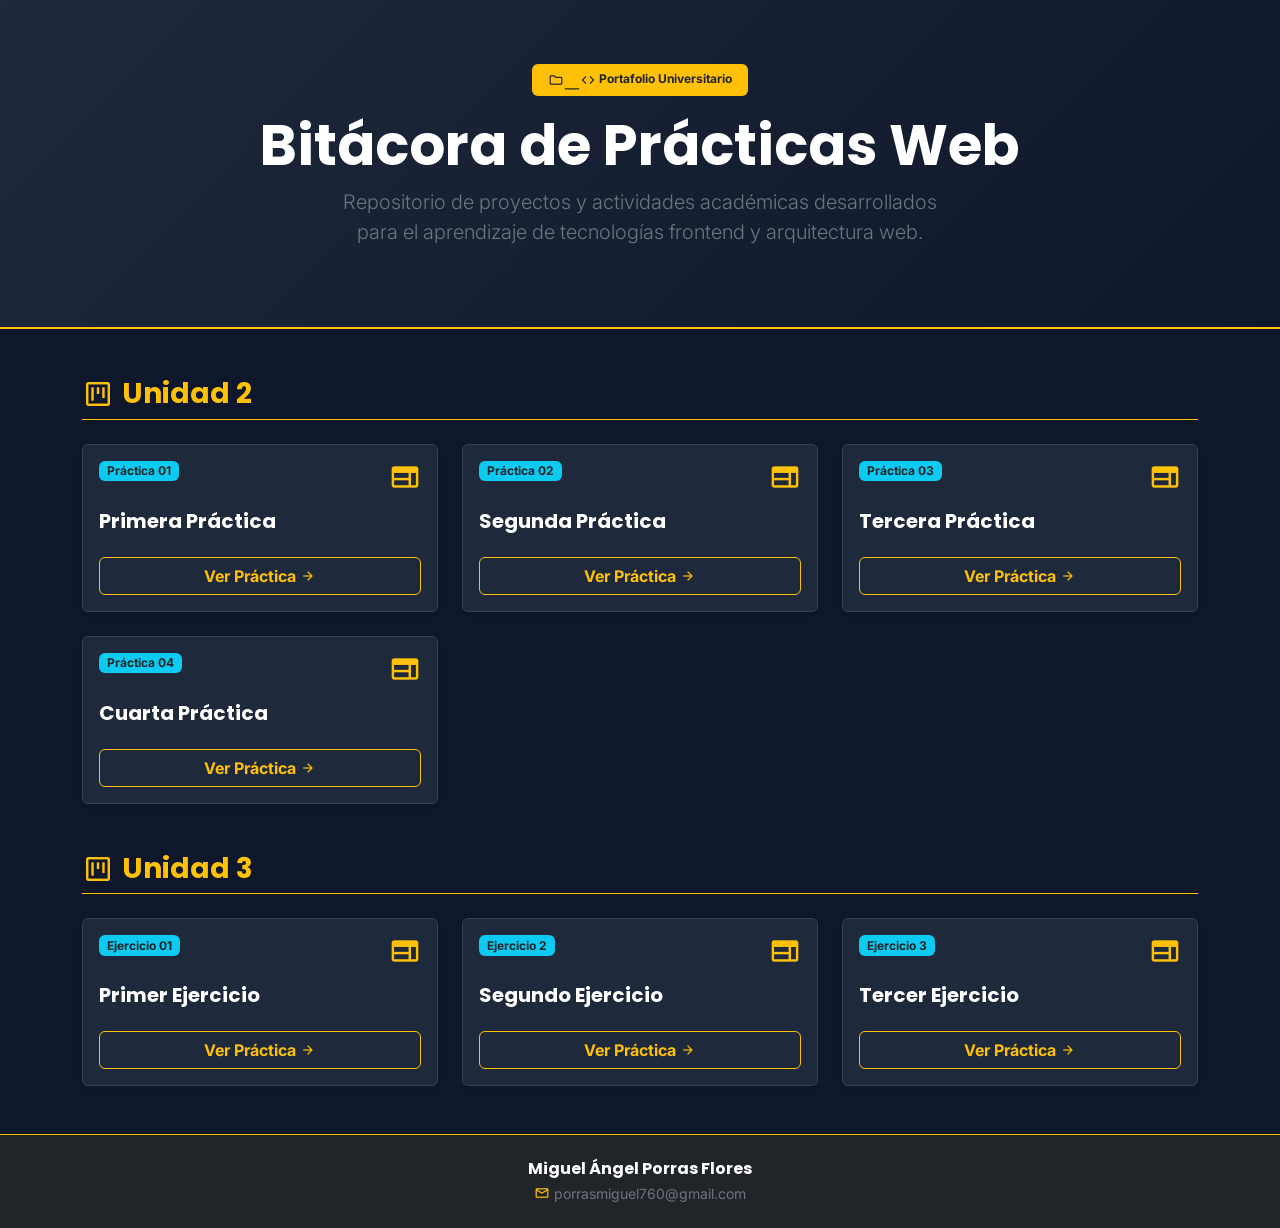
<file: index.html>
<!DOCTYPE html>
<html lang="es" data-bs-theme="dark">
<head>
    <meta charset="UTF-8">
    <meta name="viewport" content="width=device-width, initial-scale=1.0">
    <title>Bitácora de Prácticas Web | Miguel Porras</title>

    <!-- Google Fonts (Poppins & Inter) -->
    <link rel="preconnect" href="https://fonts.googleapis.com">
    <link rel="preconnect" href="https://fonts.gstatic.com" crossorigin>
    <link href="https://fonts.googleapis.com/css2?family=Inter:wght@300;400;600&family=Poppins:wght@500;700&display=swap" rel="stylesheet">

    <!-- Google Material Symbols -->
    <link rel="stylesheet" href="https://fonts.googleapis.com/css2?family=Material+Symbols+Outlined:opsz,wght,FILL,GRAD@24,400,0,0" />

    <!-- Bootstrap 5 CSS CDN -->
    <link href="https://cdn.jsdelivr.net/npm/bootstrap@5.3.3/dist/css/bootstrap.min.css" rel="stylesheet">

    <style>
        body {
            font-family: 'Inter', sans-serif;
            background-color: #0f172a;
            color: #f8f9fa;
        }

        h1, h2, h3, h4, .navbar-brand {
            font-family: 'Poppins', sans-serif;
        }

        .hero-banner {
            background: linear-gradient(135deg, #1e293b 0%, #0f172a 100%);
            border-bottom: 2px solid #ffc107;
        }

        .card-practica {
            background-color: #1e293b;
            border: 1px solid #334155;
            transition: transform 0.2s ease, box-shadow 0.2s ease;
        }

        .card-practica:hover {
            transform: translateY(-4px);
            box-shadow: 0 10px 20px rgba(0, 0, 0, 0.4);
            border-color: #ffc107;
        }

        .material-symbols-outlined {
            vertical-align: middle;
        }
    </style>
</head>
<body>

    <!-- ENCABEZADO Y HERO SECTION -->
    <header class="hero-banner py-5 mb-5 text-center">
        <section class="container py-3">
            <span class="badge bg-warning text-dark px-3 py-2 fw-bold mb-3">
                <span class="material-symbols-outlined fs-6 align-middle">folder_code</span> Portafolio Universitario
            </span>
            <h1 class="display-4 fw-bold text-white mb-2">Bitácora de Prácticas Web</h1>
            <p class="lead text-secondary mx-auto" style="max-width: 600px;">
                Repositorio de proyectos y actividades académicas desarrollados para el aprendizaje de tecnologías frontend y arquitectura web.
            </p>
        </section>
    </header>
    <main class="container mb-5">

        <!-- UNIDAD 2 -->
        <section class="mb-5">
            <header class="d-flex align-items-center gap-2 border-bottom border-warning pb-2 mb-4">
                <span class="material-symbols-outlined text-warning fs-2">view_kanban</span>
                <h2 class="h3 text-warning mb-0 fw-bold">Unidad 2</h2>
            </header>

            <section class="row g-4">
                <!-- Primera Práctica -->
                <article class="col-12 col-md-6 col-lg-4">
                    <section class="card card-practica h-100 p-3 shadow-sm d-flex flex-column">
                        <header class="d-flex justify-content-between align-items-start mb-3">
                            <span class="badge bg-info text-dark">Práctica 01</span>
                            <span class="material-symbols-outlined text-warning fs-2">web</span>
                        </header>
                        <h3 class="h5 text-white fw-bold mb-2">Primera Práctica</h3>
                        <footer class="mt-3">
                            <a href="proyecto/practica.html" class="btn btn-outline-warning w-100 fw-bold d-flex align-items-center justify-content-center gap-1">
                                <span>Ver Práctica</span>
                                <span class="material-symbols-outlined fs-6">arrow_forward</span>
                            </a>
                        </footer>
                    </section>
                </article>

                <!-- Segunda Práctica -->
                <article class="col-12 col-md-6 col-lg-4">
                    <section class="card card-practica h-100 p-3 shadow-sm d-flex flex-column">
                        <header class="d-flex justify-content-between align-items-start mb-3">
                            <span class="badge bg-info text-dark">Práctica 02</span>
                            <span class="material-symbols-outlined text-warning fs-2">web</span>
                        </header>
                        <h3 class="h5 text-white fw-bold mb-2">Segunda Práctica</h3>
                        <footer class="mt-3">
                            <a href="practica_3/home.html" class="btn btn-outline-warning w-100 fw-bold d-flex align-items-center justify-content-center gap-1">
                                <span>Ver Práctica</span>
                                <span class="material-symbols-outlined fs-6">arrow_forward</span>
                            </a>
                        </footer>
                    </section>
                </article>

                <article class="col-12 col-md-6 col-lg-4">
                    <section class="card card-practica h-100 p-3 shadow-sm d-flex flex-column">
                        <header class="d-flex justify-content-between align-items-start mb-3">
                            <span class="badge bg-info text-dark">Práctica 03</span>
                            <span class="material-symbols-outlined text-warning fs-2">web</span>
                        </header>
                        <h3 class="h5 text-white fw-bold mb-2">Tercera Práctica</h3>
                        <footer class="mt-3">
                            <a href="P3/P3/index.html" class="btn btn-outline-warning w-100 fw-bold d-flex align-items-center justify-content-center gap-1">
                                <span>Ver Práctica</span>
                                <span class="material-symbols-outlined fs-6">arrow_forward</span>
                            </a>
                        </footer>
                    </section>
                </article>

                <article class="col-12 col-md-6 col-lg-4">
                    <section class="card card-practica h-100 p-3 shadow-sm d-flex flex-column">
                        <header class="d-flex justify-content-between align-items-start mb-3">
                            <span class="badge bg-info text-dark">Práctica 04</span>
                            <span class="material-symbols-outlined text-warning fs-2">web</span>
                        </header>
                        <h3 class="h5 text-white fw-bold mb-2">Cuarta Práctica</h3>
                        <footer class="mt-3">
                            <a href="curriculum/index.html" class="btn btn-outline-warning w-100 fw-bold d-flex align-items-center justify-content-center gap-1">
                                <span>Ver Práctica</span>
                                <span class="material-symbols-outlined fs-6">arrow_forward</span>
                            </a>
                        </footer>
                    </section>
                </article>
            </section>
        </section>

        <section class="mb-5">
            <header class="d-flex align-items-center gap-2 border-bottom border-warning pb-2 mb-4">
                <span class="material-symbols-outlined text-warning fs-2">view_kanban</span>
                <h2 class="h3 text-warning mb-0 fw-bold">Unidad 3</h2>
            </header>

            <section class="row g-4">
                <!-- Primera Práctica -->
                <article class="col-12 col-md-6 col-lg-4">
                    <section class="card card-practica h-100 p-3 shadow-sm d-flex flex-column">
                        <header class="d-flex justify-content-between align-items-start mb-3">
                            <span class="badge bg-info text-dark">Ejercicio 01</span>
                            <span class="material-symbols-outlined text-warning fs-2">web</span>
                        </header>
                        <h3 class="h5 text-white fw-bold mb-2">Primer Ejercicio</h3>
                        <footer class="mt-3">
                            <a href="EU3/ejercicio1.html" class="btn btn-outline-warning w-100 fw-bold d-flex align-items-center justify-content-center gap-1">
                                <span>Ver Práctica</span>
                                <span class="material-symbols-outlined fs-6">arrow_forward</span>
                            </a>
                        </footer>
                    </section>
                </article>

                <!-- Segunda Práctica -->
                <article class="col-12 col-md-6 col-lg-4">
                    <section class="card card-practica h-100 p-3 shadow-sm d-flex flex-column">
                        <header class="d-flex justify-content-between align-items-start mb-3">
                            <span class="badge bg-info text-dark">Ejercicio 2</span>
                            <span class="material-symbols-outlined text-warning fs-2">web</span>
                        </header>
                        <h3 class="h5 text-white fw-bold mb-2">Segundo Ejercicio</h3>
                        <footer class="mt-3">
                            <a href="EU3/ejercicio2.html" class="btn btn-outline-warning w-100 fw-bold d-flex align-items-center justify-content-center gap-1">
                                <span>Ver Práctica</span>
                                <span class="material-symbols-outlined fs-6">arrow_forward</span>
                            </a>
                        </footer>
                    </section>
                </article>

                <article class="col-12 col-md-6 col-lg-4">
                    <section class="card card-practica h-100 p-3 shadow-sm d-flex flex-column">
                        <header class="d-flex justify-content-between align-items-start mb-3">
                            <span class="badge bg-info text-dark">Ejercicio 3</span>
                            <span class="material-symbols-outlined text-warning fs-2">web</span>
                        </header>
                        <h3 class="h5 text-white fw-bold mb-2">Tercer Ejercicio</h3>
                        <footer class="mt-3">
                            <a href="EU3/ejercicio3.html" class="btn btn-outline-warning w-100 fw-bold d-flex align-items-center justify-content-center gap-1">
                                <span>Ver Práctica</span>
                                <span class="material-symbols-outlined fs-6">arrow_forward</span>
                            </a>
                        </footer>
                    </section>
                </article>
            </section>
        </section>
    </main>

    <!-- PIE DE PÁGINA -->
    <footer class="bg-dark text-white text-center py-4 border-top border-warning mt-auto">
        <section class="container">
            <h3 class="h6 fw-bold mb-1">Miguel Ángel Porras Flores</h3>
            <p class="text-secondary small mb-0 d-flex align-items-center justify-content-center gap-1">
                <span class="material-symbols-outlined fs-6 text-warning">mail</span>
                <a href="mailto:porrasmiguel760@gmail.com" class="text-secondary text-decoration-none">porrasmiguel760@gmail.com</a>
            </p>
        </section>
    </footer>

    <!-- Bootstrap CDN JS -->
    <script src="https://cdn.jsdelivr.net/npm/bootstrap@5.3.3/dist/js/bootstrap.bundle.min.js"></script>
</body>
</html>
</file>
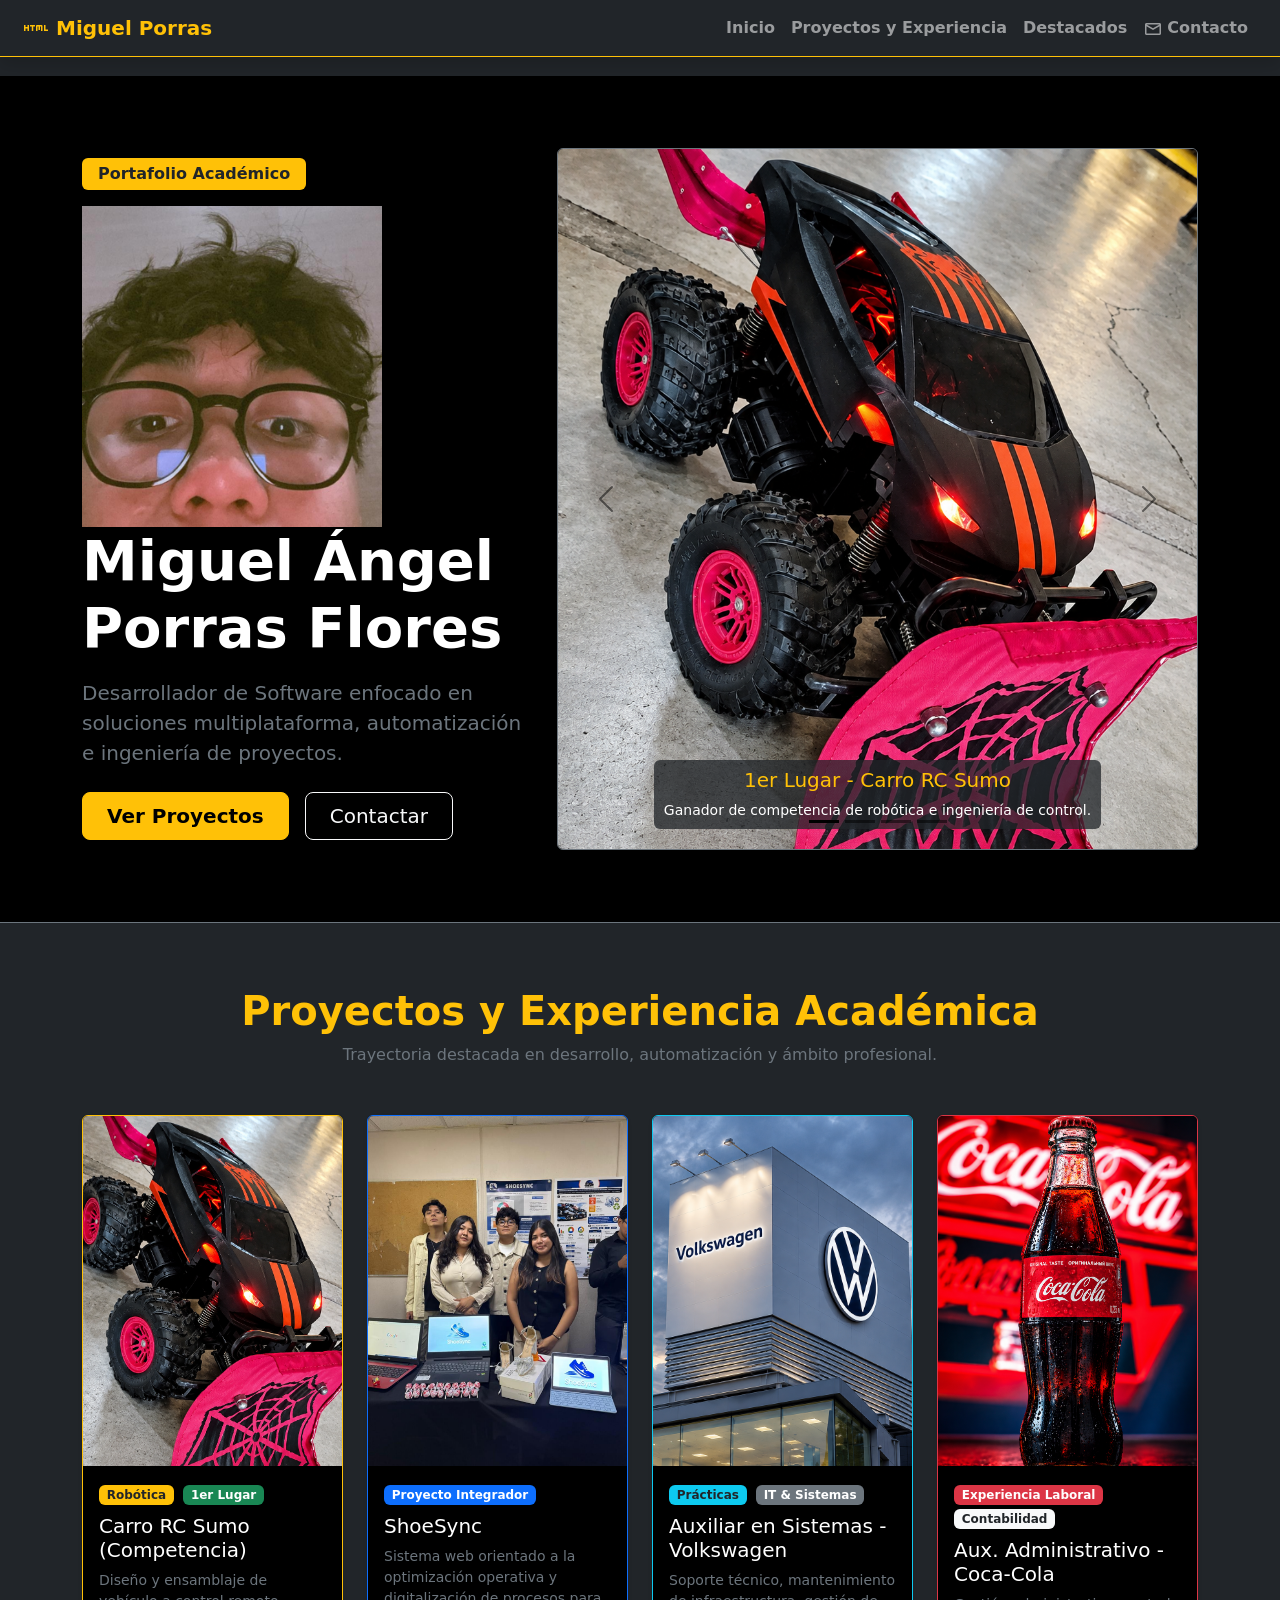
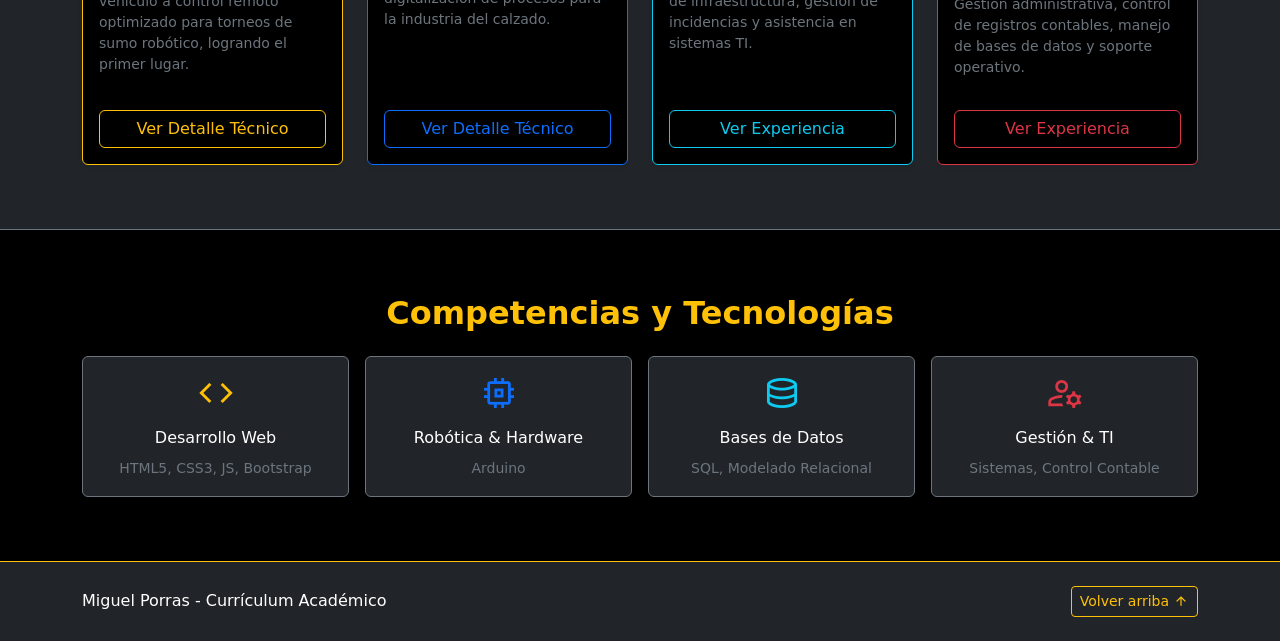
<file: curriculum/index.html>
<!DOCTYPE html>
<html lang="es" data-bs-theme="dark">
<head>
    <meta charset="UTF-8">
    <meta http-equiv="X-UA-Compatible" content="IE=edge">
    <meta name="viewport" content="width=device-width, initial-scale=1.0">
    
    <!-- Bootstrap 5 CSS CDN -->
    <link href="https://cdn.jsdelivr.net/npm/bootstrap@5.3.3/dist/css/bootstrap.min.css" rel="stylesheet">

    <!-- Bootstrap 5 JS Bundle CDN -->
    <script src="https://cdn.jsdelivr.net/npm/bootstrap@5.3.3/dist/js/bootstrap.bundle.min.js"></script>

    <!-- Google Material Symbols -->
    <link rel="stylesheet" href="https://fonts.googleapis.com/css2?family=Material+Symbols+Outlined:opsz,wght,FILL,GRAD@24,400,0,0" />

    <title>Currículum Académico y Portafolio | Miguel Porras</title>
</head>
<body class="bg-dark text-light">

    <!-- 1. BARRA DE NAVEGACIÓN FIJA CON DESPLAZAMIENTO FLUIDO -->
    <header class="container-fluid">
        <nav class="navbar navbar-expand-lg bg-dark navbar-dark fixed-top border-bottom border-warning shadow">
            <div class="container-fluid px-4">
                <a class="navbar-brand d-flex align-items-center gap-2 fw-bold text-warning" href="#inicio">
                    <span class="material-symbols-outlined">html</span>
                    <span>Miguel Porras</span>
                </a>
                <button class="navbar-toggler" type="button" data-bs-toggle="collapse" data-bs-target="#collapsibleNavbar" aria-controls="collapsibleNavbar" aria-expanded="false" aria-label="Toggle navigation">
                    <span class="navbar-toggler-icon"></span>
                </button>
                <div class="collapse navbar-collapse" id="collapsibleNavbar">
                    <ul class="navbar-nav ms-auto mb-2 mb-lg-0 fw-semibold">
                        <li class="nav-item">
                            <a class="nav-link" href="#inicio">Inicio</a>
                        </li>
                        <li class="nav-item">
                            <a class="nav-link" href="#proyectos">Proyectos y Experiencia</a>
                        </li>
                        <li class="nav-item">
                            <a class="nav-link" href="#destacados">Destacados</a>
                        </li>
                        <li class="nav-item">
                            <a class="nav-link" href="#contacto" data-bs-toggle="modal" data-bs-target="#modalContacto">
                                <span class="material-symbols-outlined align-middle fs-5 me-1">mail</span>Contacto
                            </a>
                        </li>
                    </ul>
                </div>
            </div>
        </nav>
    </header>

    <main class="container-fluid p-0" style="margin-top: 76px;">

        <!-- 2. HERO SECTION CON CARRUSEL INTERACTIVO -->
        <section id="inicio" class="py-5 bg-black border-bottom border-secondary">
            <div class="container py-4">
                <div class="row align-items-center gy-4">
                    <div class="col-lg-5 text-center text-lg-start">
                        <span class="badge bg-warning text-dark px-3 py-2 mb-3 fw-bold fs-6">Portafolio Académico</span>
                        <img src="img/yo1.jpeg" class="d-block w-100 img-fluid text-center" alt="Miguel Porras" style="max-height: 400px; max-width: 300px;">
                        <h1 class="display-4 fw-bold text-white mb-3">Miguel Ángel Porras Flores</h1>
                        <p class="lead text-secondary mb-4">
                            Desarrollador de Software enfocado en soluciones multiplataforma, automatización e ingeniería de proyectos.
                        </p>
                        <div class="d-flex gap-3 justify-content-center justify-content-lg-start">
                            <a href="#proyectos" class="btn btn-warning btn-lg fw-bold px-4">Ver Proyectos</a>
                            <button class="btn btn-outline-light btn-lg px-4" data-bs-toggle="modal" data-bs-target="#modalContacto">Contactar</button>
                        </div>
                    </div>
                    
                    <div class="col-lg-7">
                        <!-- Carrusel de Proyectos Destacados -->
                        <div id="carouselHero" class="carousel slide shadow-lg rounded overflow-hidden border border-secondary" data-bs-ride="carousel">
                            <div class="carousel-indicators">
                                <button type="button" data-bs-target="#carouselHero" data-bs-slide-to="0" class="active" aria-current="true" aria-label="Slide 1"></button>
                                <button type="button" data-bs-target="#carouselHero" data-bs-slide-to="1" aria-label="Slide 2"></button>
                                <button type="button" data-bs-target="#carouselHero" data-bs-slide-to="2" aria-label="Slide 3"></button>
                                <button type="button" data-bs-target="#carouselHero" data-bs-slide-to="3" aria-label="Slide 4"></button>
                            </div>
                            <div class="carousel-inner">
                                <div class="carousel-item active" data-bs-interval="4000">
                                    <img src="img/sumo-robot.png" class="d-block w-100 img-fluid" alt="Carro Sumo RC" style="max-height: 700px; object-fit: cover;">
                                    <div class="carousel-caption d-none d-md-block bg-dark bg-opacity-75 rounded p-2">
                                        <h5 class="text-warning">1er Lugar - Carro RC Sumo</h5>
                                        <p class="mb-0 small text-white">Ganador de competencia de robótica e ingeniería de control.</p>
                                    </div>
                                </div>
                                <div class="carousel-item" data-bs-interval="4000">
                                    <img src="img/shoesync.jpeg" class="d-block w-100 img-fluid" alt="ShoeSync" style="max-height: 700px; object-fit: cover;">
                                    <div class="carousel-caption d-none d-md-block bg-dark bg-opacity-75 rounded p-2">
                                        <h5 class="text-warning">Proyecto ShoeSync</h5>
                                        <p class="mb-0 small text-white">Digitalización e Inteligencia Artificial para la industria del calzado.</p>
                                    </div>
                                </div>
                                <div class="carousel-item" data-bs-interval="4000">
                                    <img src="img/volkswagen.png" class="d-block w-100 img-fluid" alt="Volkswagen Prácticas" style="max-height: 700px; object-fit: cover;">
                                    <div class="carousel-caption d-none d-md-block bg-dark bg-opacity-75 rounded p-2">
                                        <h5 class="text-warning">Volkswagen</h5>
                                        <p class="mb-0 small text-white">Prácticas profesionales como Auxiliar en Sistemas.</p>
                                    </div>
                                </div>
                                <div class="carousel-item" data-bs-interval="4000">
                                    <img src="img/cocacola.png" class="d-block w-100 img-fluid" alt="Coca Cola Trabajo" style="max-height: 700px; object-fit: cover;">
                                    <div class="carousel-caption d-none d-md-block bg-dark bg-opacity-75 rounded p-2">
                                        <h5 class="text-warning">Coca-Cola</h5>
                                        <p class="mb-0 small text-white">Experiencia administrativa, contable y gestión de datos.</p>
                                    </div>
                                </div>
                            </div>
                            <button class="carousel-control-prev" type="button" data-bs-target="#carouselHero" data-bs-slide="prev">
                                <span class="carousel-control-prev-icon" aria-hidden="true"></span>
                                <span class="visually-hidden">Anterior</span>
                            </button>
                            <button class="carousel-control-next" type="button" data-bs-target="#carouselHero" data-bs-slide="next">
                                <span class="carousel-control-next-icon" aria-hidden="true"></span>
                                <span class="visually-hidden">Siguiente</span>
                            </button>
                        </div>
                    </div>
                </div>
            </div>
        </section>

        <!-- 3. CATÁLOGO DE PROYECTOS Y EXPERIENCIA CON GRID SYSTEM Y CARDS -->
        <section id="proyectos" class="py-5 bg-dark">
            <div class="container py-3">
                <div class="text-center mb-5">
                    <h2 class="display-6 fw-bold text-warning mb-2">Proyectos y Experiencia Académica</h2>
                    <p class="text-secondary">Trayectoria destacada en desarrollo, automatización y ámbito profesional.</p>
                </div>

                <div class="row g-4">
                    <!-- Proyecto 1: Carro Control Remoto Sumo -->
                    <div class="col-12 col-md-6 col-lg-3">
                        <div class="card h-100 bg-black border-warning shadow-sm hover-shadow">
                            <img src="img/sumo-robot.png" class="card-img-top img-fluid" alt="Carro RC Sumo" style="height: 350px; object-fit: cover;">
                            <div class="card-body d-flex flex-column">
                                <div class="mb-2">
                                    <span class="badge bg-warning text-dark me-1">Robótica</span>
                                    <span class="badge bg-success">1er Lugar</span>
                                </div>
                                <h5 class="card-title text-white">Carro RC Sumo (Competencia)</h5>
                                <p class="card-text text-secondary small flex-grow-1">
                                    Diseño y ensamblaje de vehículo a control remoto optimizado para torneos de sumo robótico, logrando el primer lugar.
                                </p>
                                <button class="btn btn-outline-warning w-100 mt-3" data-bs-toggle="modal" data-bs-target="#modalSumo">
                                    Ver Detalle Técnico
                                </button>
                            </div>
                        </div>
                    </div>

                    <!-- Proyecto 2: ShoeSync -->
                    <div class="col-12 col-md-6 col-lg-3">
                        <div class="card h-100 bg-black border-primary shadow-sm">
                            <img src="img/shoesync.jpeg" class="card-img-top img-fluid" alt="ShoeSync Project" style="height: 350px; object-fit: cover;">
                            <div class="card-body d-flex flex-column">
                                <div class="mb-2">
                                    <span class="badge bg-primary me-1">Proyecto Integrador</span>
                                </div>
                                <h5 class="card-title text-white">ShoeSync</h5>
                                <p class="card-text text-secondary small flex-grow-1">
                                    Sistema web orientado a la optimización operativa y digitalización de procesos para la industria del calzado.
                                </p>
                                <button class="btn btn-outline-primary w-100 mt-3" data-bs-toggle="modal" data-bs-target="#modalShoeSync">
                                    Ver Detalle Técnico
                                </button>
                            </div>
                        </div>
                    </div>

                    <!-- Experiencia 3: Volkswagen -->
                    <div class="col-12 col-md-6 col-lg-3">
                        <div class="card h-100 bg-black border-info shadow-sm">
                            <img src="img/volkswagen.png" class="card-img-top img-fluid" alt="Volkswagen Practicas" style="height: 350px; object-fit: cover;">
                            <div class="card-body d-flex flex-column">
                                <div class="mb-2">
                                    <span class="badge bg-info text-dark me-1">Prácticas</span>
                                    <span class="badge bg-secondary">IT & Sistemas</span>
                                </div>
                                <h5 class="card-title text-white">Auxiliar en Sistemas - Volkswagen</h5>
                                <p class="card-text text-secondary small flex-grow-1">
                                    Soporte técnico, mantenimiento de infraestructura, gestión de incidencias y asistencia en sistemas TI.
                                </p>
                                <button class="btn btn-outline-info w-100 mt-3" data-bs-toggle="modal" data-bs-target="#modalVW">
                                    Ver Experiencia
                                </button>
                            </div>
                        </div>
                    </div>

                    <!-- Experiencia 4: Coca-Cola -->
                    <div class="col-12 col-md-6 col-lg-3">
                        <div class="card h-100 bg-black border-danger shadow-sm">
                            <img src="img/cocacola.png" class="card-img-top img-fluid" alt="Coca Cola Practicas" style="height: 350px; object-fit: cover;">
                            <div class="card-body d-flex flex-column">
                                <div class="mb-2">
                                    <span class="badge bg-danger me-1">Experiencia Laboral</span>
                                    <span class="badge bg-light text-dark">Contabilidad</span>
                                </div>
                                <h5 class="card-title text-white">Aux. Administrativo - Coca-Cola</h5>
                                <p class="card-text text-secondary small flex-grow-1">
                                    Gestión administrativa, control de registros contables, manejo de bases de datos y soporte operativo.
                                </p>
                                <button class="btn btn-outline-danger w-100 mt-3" data-bs-toggle="modal" data-bs-target="#modalCocaCola">
                                    Ver Experiencia
                                </button>
                            </div>
                        </div>
                    </div>
                </div>
            </div>
        </section>

        <!-- 4. SECCIÓN DE HABILIDADES Y TECNOLOGÍAS -->
        <section id="destacados" class="py-5 bg-black border-top border-secondary">
            <div class="container py-3">
                <h2 class="text-center text-warning fw-bold mb-4">Competencias y Tecnologías</h2>
                <div class="row g-3 text-center">
                    <div class="col-6 col-md-3">
                        <div class="p-3 bg-dark rounded border border-secondary">
                            <span class="material-symbols-outlined text-warning fs-1">code</span>
                            <h6 class="mt-2 text-white">Desarrollo Web</h6>
                            <small class="text-secondary">HTML5, CSS3, JS, Bootstrap</small>
                        </div>
                    </div>
                    <div class="col-6 col-md-3">
                        <div class="p-3 bg-dark rounded border border-secondary">
                            <span class="material-symbols-outlined text-primary fs-1">memory</span>
                            <h6 class="mt-2 text-white">Robótica & Hardware</h6>
                            <small class="text-secondary">Arduino</small>
                        </div>
                    </div>
                    <div class="col-6 col-md-3">
                        <div class="p-3 bg-dark rounded border border-secondary">
                            <span class="material-symbols-outlined text-info fs-1">database</span>
                            <h6 class="mt-2 text-white">Bases de Datos</h6>
                            <small class="text-secondary">SQL, Modelado Relacional</small>
                        </div>
                    </div>
                    <div class="col-6 col-md-3">
                        <div class="p-3 bg-dark rounded border border-secondary">
                            <span class="material-symbols-outlined text-danger fs-1">manage_accounts</span>
                            <h6 class="mt-2 text-white">Gestión & TI</h6>
                            <small class="text-secondary">Sistemas, Control Contable</small>
                        </div>
                    </div>
                </div>
            </div>
        </section>

    </main>

    <!-- FOOTER -->
    <footer class="p-4 bg-dark text-white text-center border-top border-warning">
        <div class="container d-flex flex-column flex-sm-row justify-content-between align-items-center gap-2">
            <span>Miguel Porras - Currículum Académico</span>
            <a href="#inicio" class="btn btn-outline-warning btn-sm d-flex align-items-center gap-1">
                <span>Volver arriba</span>
                <span class="material-symbols-outlined fs-6">arrow_upward</span>
            </a>
        </div>
    </footer>

    <!-- ==================== MODALES INTERACTIVOS ==================== -->

    <!-- Modal 1: Carro Sumo -->
    <div class="modal fade" id="modalSumo" tabindex="-1" aria-labelledby="modalSumoLabel" aria-hidden="true">
        <div class="modal-dialog modal-dialog-centered">
            <div class="modal-content bg-dark text-light border border-warning">
                <div class="modal-header border-bottom border-warning">
                    <h5 class="modal-title text-warning" id="modalSumoLabel">1er Lugar: Carro Control Remoto (Sumo)</h5>
                    <button type="button" class="btn-close btn-close-white" data-bs-dismiss="modal" aria-label="Close"></button>
                </div>
                <div class="modal-body">
                    <img src="img/sumo-robot.png" class="img-fluid rounded mb-3" alt="Detalle Robot Sumo">
                    <h6>Detalles del Logro:</h6>
                    <p class="text-secondary small">
                        Diseño conceptual, selección de motores, chasis, programación de arduino para competencias de sumo robótico. Obtención del **1er lugar** gracias al diseño elegido y ensamblaje resistente.
                    </p>
                    <ul class="list-group list-group-flush small bg-dark">
                        <li class="list-group-item bg-dark text-light border-secondary"><strong>Categoría:</strong> Robótica de Competencia</li>
                        <li class="list-group-item bg-dark text-light border-secondary"><strong>Rol:</strong> Desarrollador / Ensamblador Principal</li>
                        <li class="list-group-item bg-dark text-light border-secondary"><strong>Resultado:</strong> Campeón del Torneo</li>
                    </ul>
                </div>
                <div class="modal-footer border-top border-secondary">
                    <button type="button" class="btn btn-secondary" data-bs-dismiss="modal">Cerrar</button>
                </div>
            </div>
        </div>
    </div>

    <!-- Modal 2: ShoeSync -->
    <div class="modal fade" id="modalShoeSync" tabindex="-1" aria-labelledby="modalShoeSyncLabel" aria-hidden="true">
        <div class="modal-dialog modal-dialog-centered">
            <div class="modal-content bg-dark text-light border border-primary">
                <div class="modal-header border-bottom border-primary">
                    <h5 class="modal-title text-primary" id="modalShoeSyncLabel">Proyecto: ShoeSync</h5>
                    <button type="button" class="btn-close btn-close-white" data-bs-dismiss="modal" aria-label="Close"></button>
                </div>
                <div class="modal-body">
                    <img src="img/shoesync.jpeg" class="img-fluid rounded mb-3" alt="Detalle ShoeSync">
                    <h6>Descripción del Sistema:</h6>
                    <p class="text-secondary small">
                        Plataforma de software enfocada a zapaterías e industria del calzado. Permite la integración de datos, control de inventario y optimización operativa orientada a la transformación digital del sector.
                    </p>
                    <ul class="list-group list-group-flush small bg-dark">
                        <li class="list-group-item bg-dark text-light border-secondary"><strong>Enfoque:</strong> Desarrollo Web / Sistemas Integradores</li>
                        <li class="list-group-item bg-dark text-light border-secondary"><strong>Ubicación/Sector:</strong> Industria del Calzado</li>
                    </ul>
                </div>
                <div class="modal-footer border-top border-secondary">
                    <button type="button" class="btn btn-secondary" data-bs-dismiss="modal">Cerrar</button>
                </div>
            </div>
        </div>
    </div>

    <!-- Modal 3: Volkswagen -->
    <div class="modal fade" id="modalVW" tabindex="-1" aria-labelledby="modalVWLabel" aria-hidden="true">
        <div class="modal-dialog modal-dialog-centered">
            <div class="modal-content bg-dark text-light border border-info">
                <div class="modal-header border-bottom border-info">
                    <h5 class="modal-title text-info" id="modalVWLabel">Prácticas en Volkswagen</h5>
                    <button type="button" class="btn-close btn-close-white" data-bs-dismiss="modal" aria-label="Close"></button>
                </div>
                <div class="modal-body">
                    <img src="img/volkswagen.png" class="img-fluid rounded mb-3" alt="Volkswagen Sistemas">
                    <h6>Auxiliar en Sistemas:</h6>
                    <p class="text-secondary small">
                        Desempeño de actividades de soporte técnico a usuarios, mantenimiento de hardware y software, apoyo en redes y gestión de tickets en entorno corporativo industrial.
                    </p>
                </div>
                <div class="modal-footer border-top border-secondary">
                    <button type="button" class="btn btn-secondary" data-bs-dismiss="modal">Cerrar</button>
                </div>
            </div>
        </div>
    </div>

    <!-- Modal 4: Coca-Cola -->
    <div class="modal fade" id="modalCocaCola" tabindex="-1" aria-labelledby="modalCocaColaLabel" aria-hidden="true">
        <div class="modal-dialog modal-dialog-centered">
            <div class="modal-content bg-dark text-light border border-danger">
                <div class="modal-header border-bottom border-danger">
                    <h5 class="modal-title text-danger" id="modalCocaColaLabel">Experiencia en Coca-Cola</h5>
                    <button type="button" class="btn-close btn-close-white" data-bs-dismiss="modal" aria-label="Close"></button>
                </div>
                <div class="modal-body">
                    <img src="img/cocacola.png" class="img-fluid rounded mb-3" alt="Coca-Cola Trabajo">
                    <h6>Auxiliar Administrativo y Contable:</h6>
                    <p class="text-secondary small">
                        Colaboración en el área administrativa, conciliación de registros, organización documental y procesamiento de datos financieros clave para la operación diaria.
                    </p>
                </div>
                <div class="modal-footer border-top border-secondary">
                    <button type="button" class="btn btn-secondary" data-bs-dismiss="modal">Cerrar</button>
                </div>
            </div>
        </div>
    </div>

    <!-- Modal 5: Formulario de Contacto -->
    <div class="modal fade" id="modalContacto" tabindex="-1" aria-labelledby="modalContactoLabel" aria-hidden="true">
        <div class="modal-dialog modal-dialog-centered">
            <div class="modal-content bg-dark text-light border border-warning">
                <div class="modal-header border-bottom border-warning">
                    <h5 class="modal-title text-warning d-flex align-items-center gap-2" id="modalContactoLabel">
                        <span class="material-symbols-outlined">mail</span> Formulario de Contacto
                    </h5>
                    <button type="button" class="btn-close btn-close-white" data-bs-dismiss="modal" aria-label="Close"></button>
                </div>
                <div class="modal-body">
                    <form>
                        <div class="mb-3">
                            <label for="nombreContacto" class="form-label">Nombre Completo:</label>
                            <input type="text" class="form-control bg-black text-light border-secondary" id="nombreContacto" placeholder="Tu nombre">
                        </div>
                        <div class="mb-3">
                            <label for="emailContacto" class="form-label">Correo Electrónico:</label>
                            <input type="email" class="form-control bg-black text-light border-secondary" id="emailContacto" placeholder="correo@ejemplo.com">
                        </div>
                        <div class="mb-3">
                            <label for="mensajeContacto" class="form-label">Mensaje / Asunto:</label>
                            <textarea class="form-control bg-black text-light border-secondary" id="mensajeContacto" rows="3" placeholder="Escribe tu mensaje..."></textarea>
                        </div>
                        <button type="submit" class="btn btn-warning w-100 fw-bold">Enviar Mensaje</button>
                    </form>
                </div>
            </div>
        </div>
    </div>

</body>
</html>
</file>
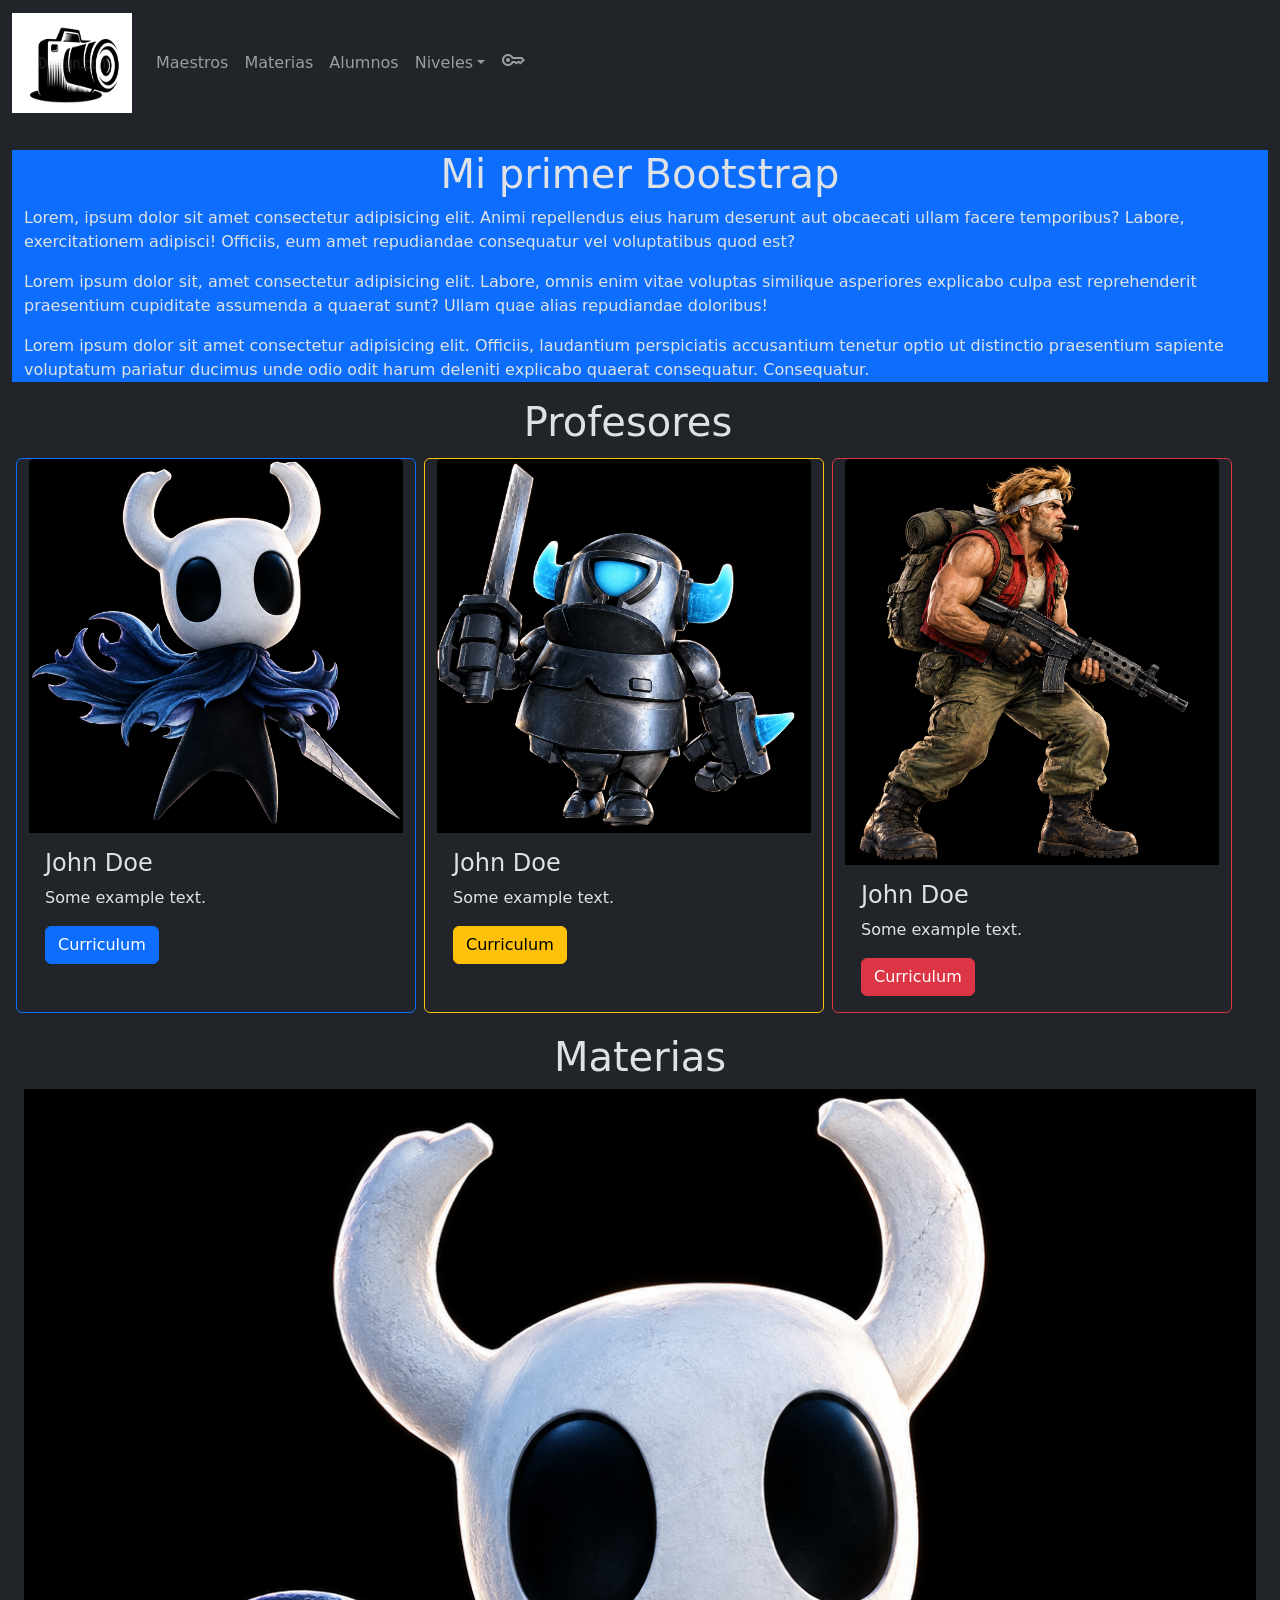
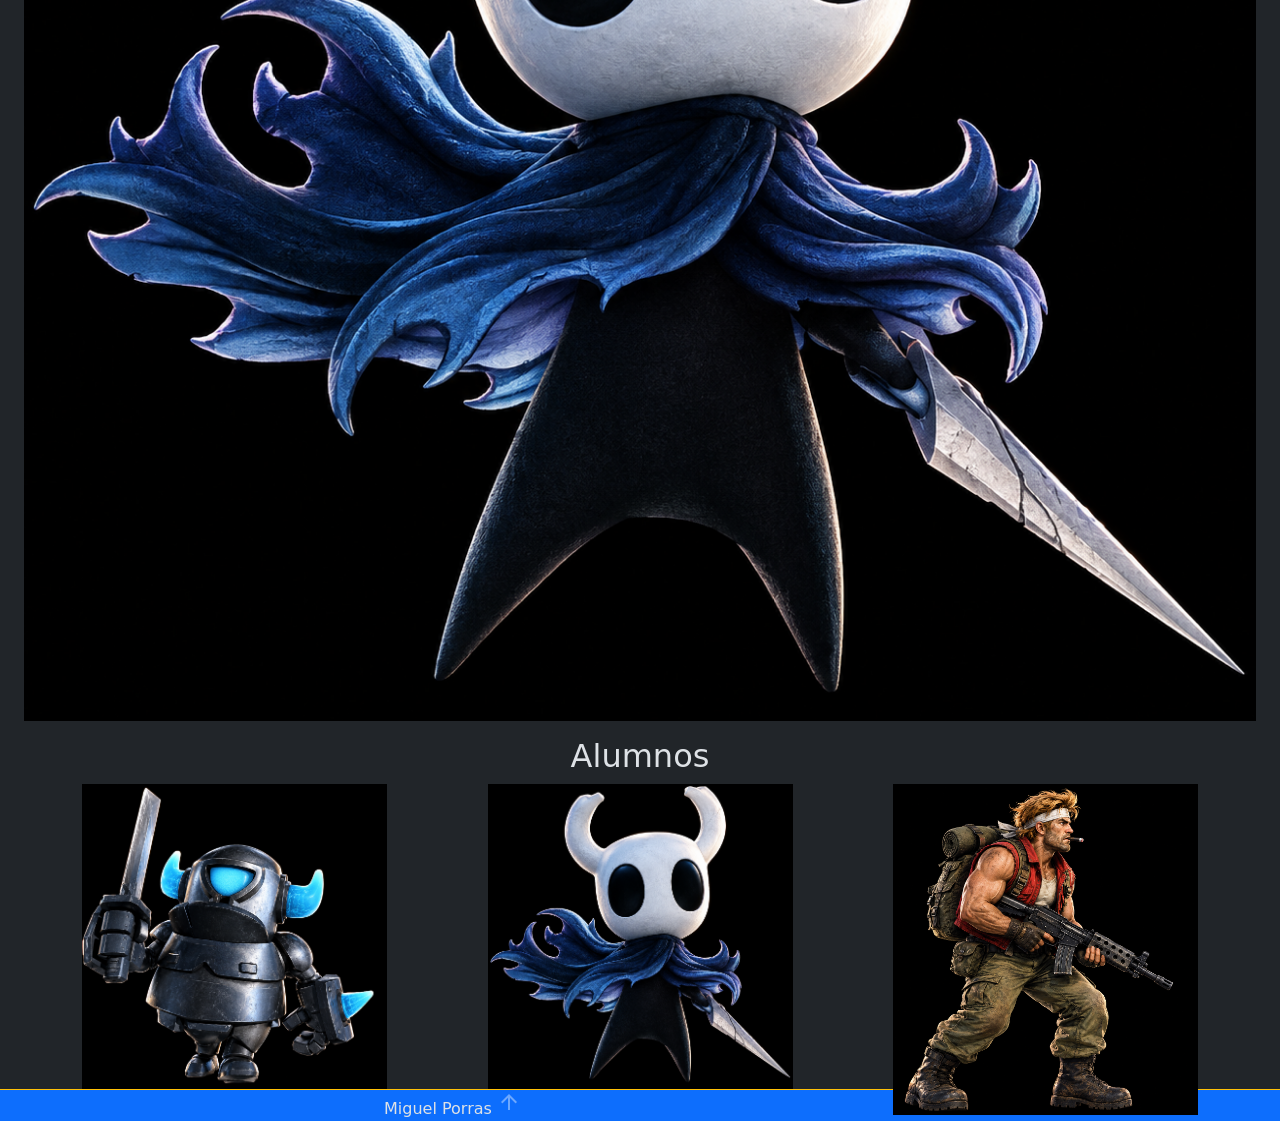
<file: P3/P3/index.html>
<!DOCTYPE html>
<html lang="en" data-bs-theme="dark">
<head>
    <meta charset="UTF-8">
    <meta http-equiv="X-UA-Compatible" content="IE=edge">
    <!--First Mobile-->
    <meta name="viewport" content="width=device-width, initial-scale=1.0">
    
    <!-- Latest compiled and minified CSS -->
    <link href="https://cdn.jsdelivr.net/npm/bootstrap@5.3.8/dist/css/bootstrap.min.css" rel="stylesheet">

    <!-- Latest compiled JavaScript -->
    <script src="https://cdn.jsdelivr.net/npm/bootstrap@5.3.8/dist/js/bootstrap.bundle.min.js"></script>

    <!--icono-->
    <link rel="stylesheet" href="https://fonts.googleapis.com/css2?family=Material+Symbols+Outlined:opsz,wght,FILL,GRAD@24,400,0,0" />
  
    <title>Pagina Bootstrap</title>
</head>
<body >
    <header class="container-fluid">
        <nav class="navbar navbar-expand-sm bg-dark navbar-dark fixed-top">
            <div class="container-fluid">
                <a class="navbar-brand" href="index.html"><img src="img/Camara.png" width="120" height="100"></a>
                <button class="navbar-toggler" type="button" data-bs-toggle="collapse" data-bs-target="#collapsibleNavbar">
                <span class="navbar-toggler-icon"></span>
                </button>
                <div class="collapse navbar-collapse" id="collapsibleNavbar">
                <ul class="navbar-nav">
                    <li class="nav-item">
                    <a class="nav-link" href="#maestros">Maestros</a>
                    </li>
                    <li class="nav-item">
                    <a class="nav-link" href="#materias">Materias</a>
                    </li>
                    <li class="nav-item">
                    <a class="nav-link" href="#alumnos">Alumnos</a>
                    </li>
                    <li class="nav-item dropdown">
                    <a class="nav-link dropdown-toggle" href="#" role="button" data-bs-toggle="dropdown">Niveles</a>
                    <ul class="dropdown-menu">
                        <li><a class="dropdown-item" href="#">TSU</a></li>
                        <li><a class="dropdown-item" href="#">Licenciatura</a></li>
                        <li><a class="dropdown-item" href="#">Posgrado</a></li>
                    </ul>
                    </li>
                </ul>
                <ul class="navbar-nav">
                    <li class="nav-item">
                        <a class="nav-link" data-bs-toggle="modal" data-bs-target="#myModalLogin">
                            <span class="material-symbols-outlined">key</span>
                        </a>
                    </li>
                </ul>
                </div>
            </div>
        </nav>
    </header>
    <main class="container-fluid">
        <section id="inicio" class="container-fluid bg-primary" style="margin-top:150px;">
            <h1 class="text-center">Mi primer Bootstrap</h1>
            <p>Lorem, ipsum dolor sit amet consectetur adipisicing elit. Animi repellendus eius harum deserunt aut obcaecati ullam facere temporibus? Labore, exercitationem adipisci! Officiis, eum amet repudiandae consequatur vel voluptatibus quod est?</p>
            <p>Lorem ipsum dolor sit, amet consectetur adipisicing elit. Labore, omnis enim vitae voluptas similique asperiores explicabo culpa est reprehenderit praesentium cupiditate assumenda a quaerat sunt? Ullam quae alias repudiandae doloribus!</p>
            <p>Lorem ipsum dolor sit amet consectetur adipisicing elit. Officiis, laudantium perspiciatis accusantium tenetur optio ut distinctio praesentium sapiente voluptatum pariatur ducimus unde odio odit harum deleniti explicabo quaerat consequatur. Consequatur.</p>
        </section>  
        <section id="maestros" class="container-fluid row">
            <h1 class="text-center">Profesores</h1>
            <article class="card border border-primary m-1" style="width:400px">
                <img class="card-img-top" src="img/HN.png" alt="Card image">
                <div class="card-body">
                    <h4 class="card-title">John Doe</h4>
                    <p class="card-text">Some example text.</p>
                    <a href="#" class="btn btn-primary">Curriculum</a>
                </div>
            </article>
            <article class="card border border-warning m-1" style="width:400px">
                <img class="card-img-top" src="img/MP.png" alt="Card image">
                <div class="card-body">
                    <h4 class="card-title">John Doe</h4>
                    <p class="card-text">Some example text.</p>
                    <a href="#" class="btn btn-warning">Curriculum</a>
                </div>
            </article>
            <article class="card border border-danger m-1" style="width:400px">
                <img class="card-img-top" src="img/MS.png" alt="Card image">
                <div class="card-body">
                    <h4 class="card-title">John Doe</h4>
                    <p class="card-text">Some example text.</p>
                    <a href="#" class="btn btn-danger">Curriculum</a>
                </div>
            </article>
        </section>
        <section id="materias" class="container-fluid mt-3">
            <h1 class="text-center">Materias</h1>
            <!-- Carousel -->
            <article id="demo" class="carousel slide" data-bs-ride="carousel">

                <!-- Indicators/dots -->
                <div class="carousel-indicators">
                    <button type="button" data-bs-target="#demo" data-bs-slide-to="0" class="active"></button>
                    <button type="button" data-bs-target="#demo" data-bs-slide-to="1"></button>
                    <button type="button" data-bs-target="#demo" data-bs-slide-to="2"></button>
                </div>

                <!-- The slideshow/carousel -->
                <div class="carousel-inner">
                    <div class="carousel-item active bg-primary">
                    <img src="img/HN.png" alt="Hollow Night" class="d-block w-100">
                    </div>
                    <div class="carousel-item bg-warning">
                    <img src="img/MP.png" alt="Mini Pekka" class="d-block w-100">
                    </div>
                    <div class="carousel-item bg-danger">
                    <img src="img/MS.png" alt="Metal Slug" class="d-block w-100">
                    </div>
                </div>

                <!-- Left and right controls/icons -->
                <button class="carousel-control-prev" type="button" data-bs-target="#demo" data-bs-slide="prev">
                    <span class="carousel-control-prev-icon"></span>
                </button>
                <button class="carousel-control-next" type="button" data-bs-target="#demo" data-bs-slide="next">
                    <span class="carousel-control-next-icon"></span>
                </button>
            </article>
        </section>
        <section id="alumnos" class="container-fluid"> 
          <article class="container mt-3">
            <h2 class="text-center">Alumnos</h2>
                <img src="img/MP.png" class="float-start img-fluid" width="305" height="235">
                <img src="img/MS.png" class="float-end img-fluid" width="305" height="235">
                <img src="img/HN.png" class="mx-auto img-fluid d-block" width="305" height="235">            
          </article>
        </section>
          </body>
          </html>
    </main>
    <footer class="container-fluid bg-primary text-center border-top border-warning">
        Miguel Porras
        <a href="#inicio"><span class="material-symbols-outlined">arrow_upward</span></a>
    </footer>
    <!-- The Modal -->
    <div class="modal" id="myModalLogin">
    <div class="modal-dialog">
        <div class="modal-content">

        <!-- Modal Header -->
        <div class="modal-header">
            <h4 class="modal-title">Inicio de Sesión</h4>
            <button type="button" class="btn-close" data-bs-dismiss="modal"></button>
        </div>

        <!-- Modal body -->
        <div class="modal-body">
            <form action="indexAdmin.html">
                <div class="mb-3 mt-3">
                    <label for="email" class="form-label">Email:</label>
                    <input type="email" class="form-control" id="email" placeholder="Correo Electronico" name="email">
                </div>
                <div class="mb-3">
                    <label for="pwd" class="form-label">Password:</label>
                    <input type="password" class="form-control" id="pwd" placeholder="Contraseña" name="pswd">
                </div>
                <div class="form-check mb-3">
                    <label class="form-check-label">
                    <input class="form-check-input" type="checkbox" name="remember">Recuerdame
                    </label>
                </div>
                <button type="submit" class="btn btn-warning">Ingresar</button>
            </form>
        </div>

        <!-- Modal footer -->
        <div class="modal-footer">
            <button type="button" class="btn btn-danger" data-bs-dismiss="modal">Cerrar</button>
        </div>

        </div>
    </div>
    </div>   
</body>
</html>
</file>
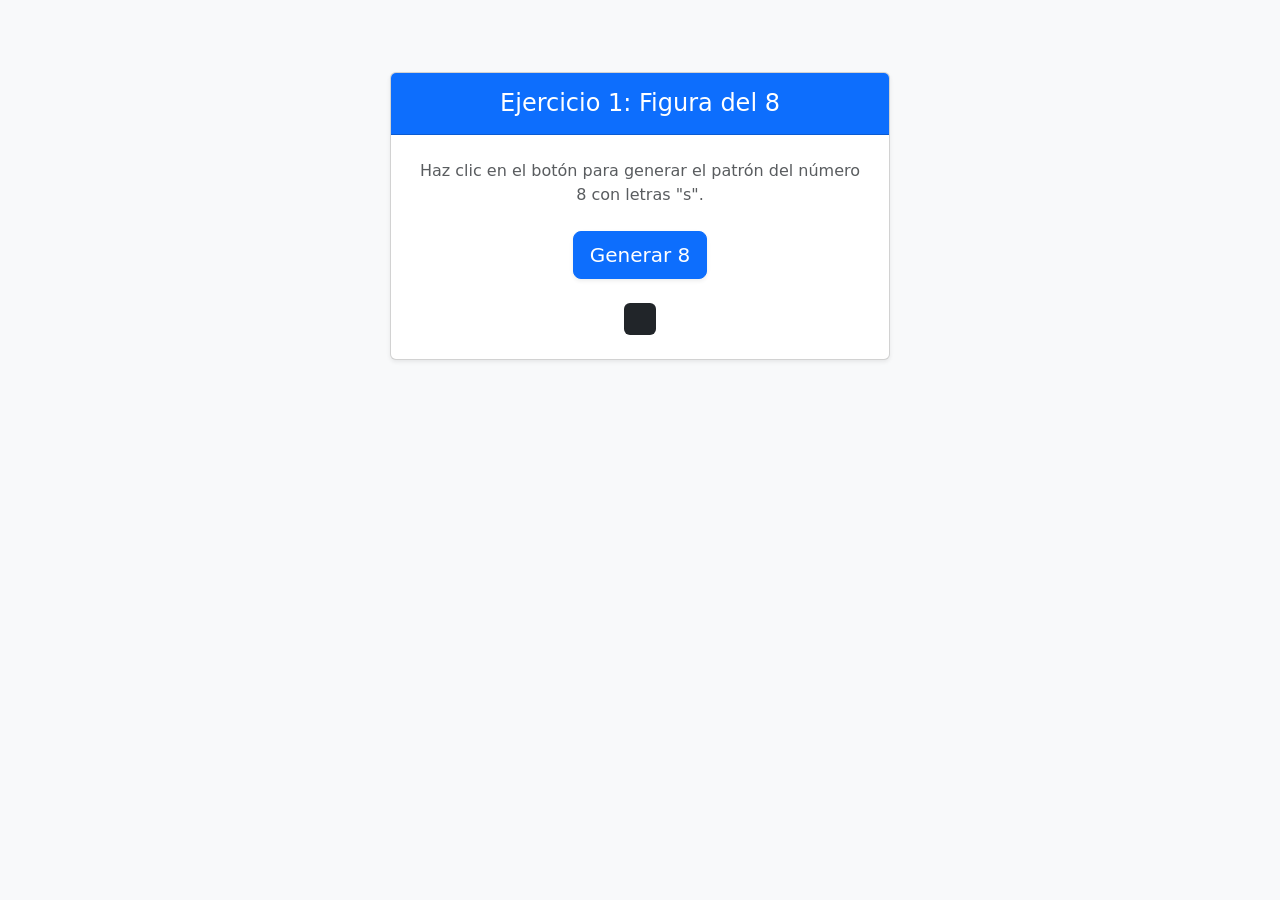
<file: EU3/ejercicio1.html>
<!DOCTYPE html>
<html lang="es">
<head>
    <meta charset="UTF-8">
    <meta name="viewport" content="width=device-width, initial-scale=1.0">
    <title>Ejercicio 1 - Figura del 8</title>
    <!-- CDN Bootstrap 5 -->
    <link href="https://cdn.jsdelivr.net/npm/bootstrap@5.3.3/dist/css/bootstrap.min.css" rel="stylesheet">
</head>
<body class="bg-light p-4">

    <div class="container my-5">
        <div class="card shadow-sm mx-auto" style="max-width: 500px;">
            <div class="card-header bg-primary text-white text-center py-3">
                <h4 class="mb-0">Ejercicio 1: Figura del 8</h4>
            </div>
            <div class="card-body text-center p-4">
                <p class="text-muted mb-4">Haz clic en el botón para generar el patrón del número 8 con letras "s".</p>
                
                <button class="btn btn-primary btn-lg shadow-sm mb-4" onclick="dibujarOcho()">
                    Generar 8
                </button>
                <div class="d-flex justify-content-center">
                    <pre id="resultadoOcho" class="font-monospace fs-3 bg-dark text-success p-3 rounded shadow-inner mb-0" style="letter-spacing: 4px; line-height: 1.2;"></pre>
                </div>
            </div>
        </div>
    </div>

    <script src="js/funciones.js"></script>
</body>
</html>
</file>
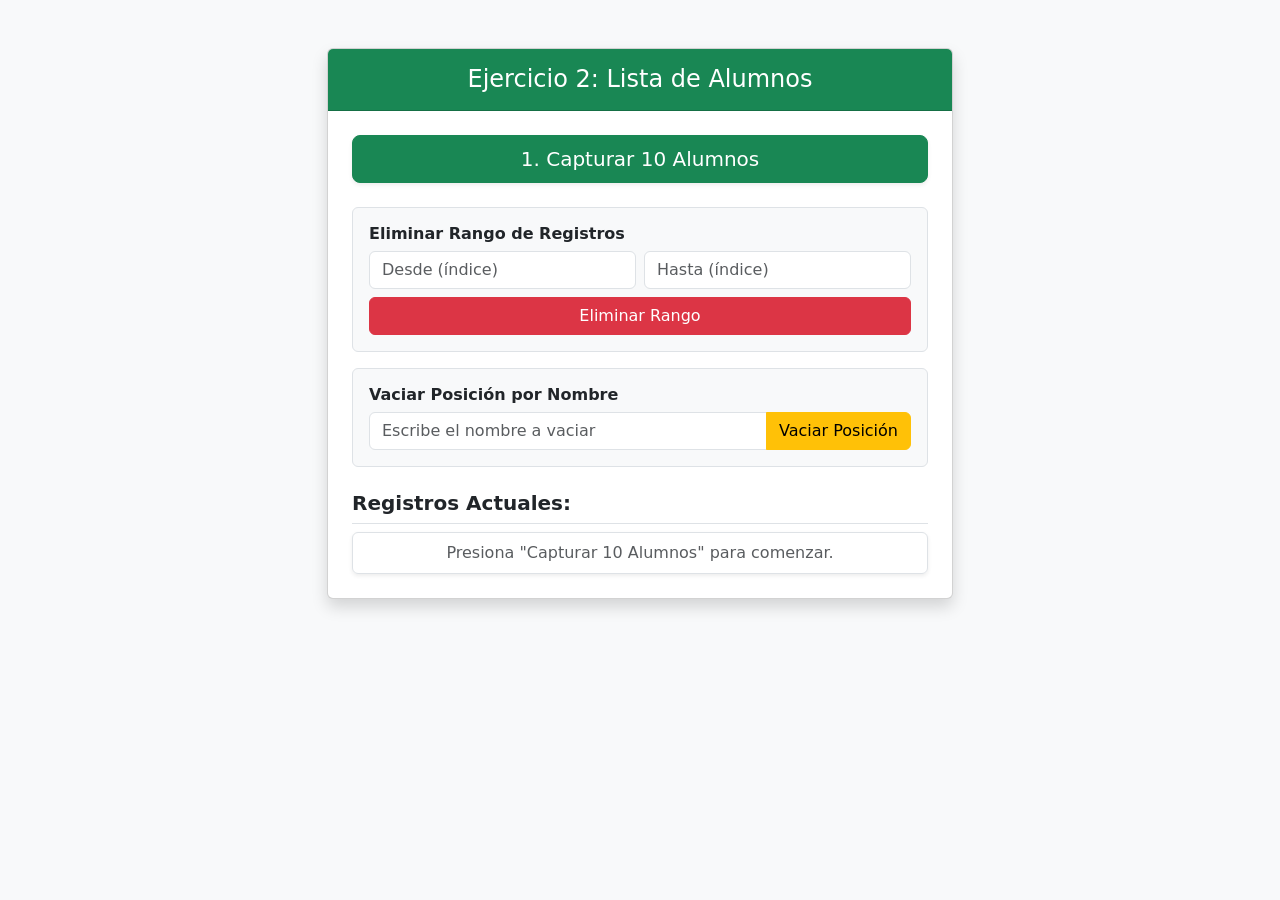
<file: EU3/ejercicio2.html>
<!DOCTYPE html>
<html lang="es">
<head>
    <meta charset="UTF-8">
    <meta name="viewport" content="width=device-width, initial-scale=1.0">
    <title>Ejercicio 2 - Gestión de Alumnos</title>
    <!-- CDN Bootstrap 5 -->
    <link href="https://cdn.jsdelivr.net/npm/bootstrap@5.3.3/dist/css/bootstrap.min.css" rel="stylesheet">
</head>
<body class="bg-light p-4">

    <div class="container my-4" style="max-width: 650px;">
        <div class="card shadow">
            <div class="card-header bg-success text-white py-3">
                <h4 class="mb-0 text-center">Ejercicio 2: Lista de Alumnos</h4>
            </div>
            <div class="card-body p-4">
                
                <div class="d-grid gap-2 mb-4">
                    <button class="btn btn-success btn-lg shadow-sm" onclick="capturarAlumnos()">
                        1. Capturar 10 Alumnos
                    </button>
                </div>

                <div class="card mb-3 bg-body-tertiary border">
                    <div class="card-body">
                        <h6 class="card-title fw-bold">Eliminar Rango de Registros</h6>
                        <div class="row g-2 mb-2">
                            <div class="col-6">
                                <input type="number" id="inicio" class="form-control" placeholder="Desde (índice)">
                            </div>
                            <div class="col-6">
                                <input type="number" id="fin" class="form-control" placeholder="Hasta (índice)">
                            </div>
                        </div>
                        <button class="btn btn-danger w-100" onclick="eliminarRango()">
                            Eliminar Rango
                        </button>
                    </div>
                </div>

                <div class="card mb-4 bg-body-tertiary border">
                    <div class="card-body">
                        <h6 class="card-title fw-bold">Vaciar Posición por Nombre</h6>
                        <div class="input-group">
                            <input type="text" id="nombreVaciar" class="form-control" placeholder="Escribe el nombre a vaciar">
                            <button class="btn btn-warning" onclick="vaciarPorNombre()">
                                Vaciar Posición
                            </button>
                        </div>
                    </div>
                </div>

                <h5 class="fw-bold border-bottom pb-2">Registros Actuales:</h5>
                <ul id="listaAlumnos" class="list-group shadow-sm">
                    <li class="list-group-item text-muted text-center">Presiona "Capturar 10 Alumnos" para comenzar.</li>
                </ul>

            </div>
        </div>
    </div>

    <script src="js/funciones.js"></script>
</body>
</html>
</file>
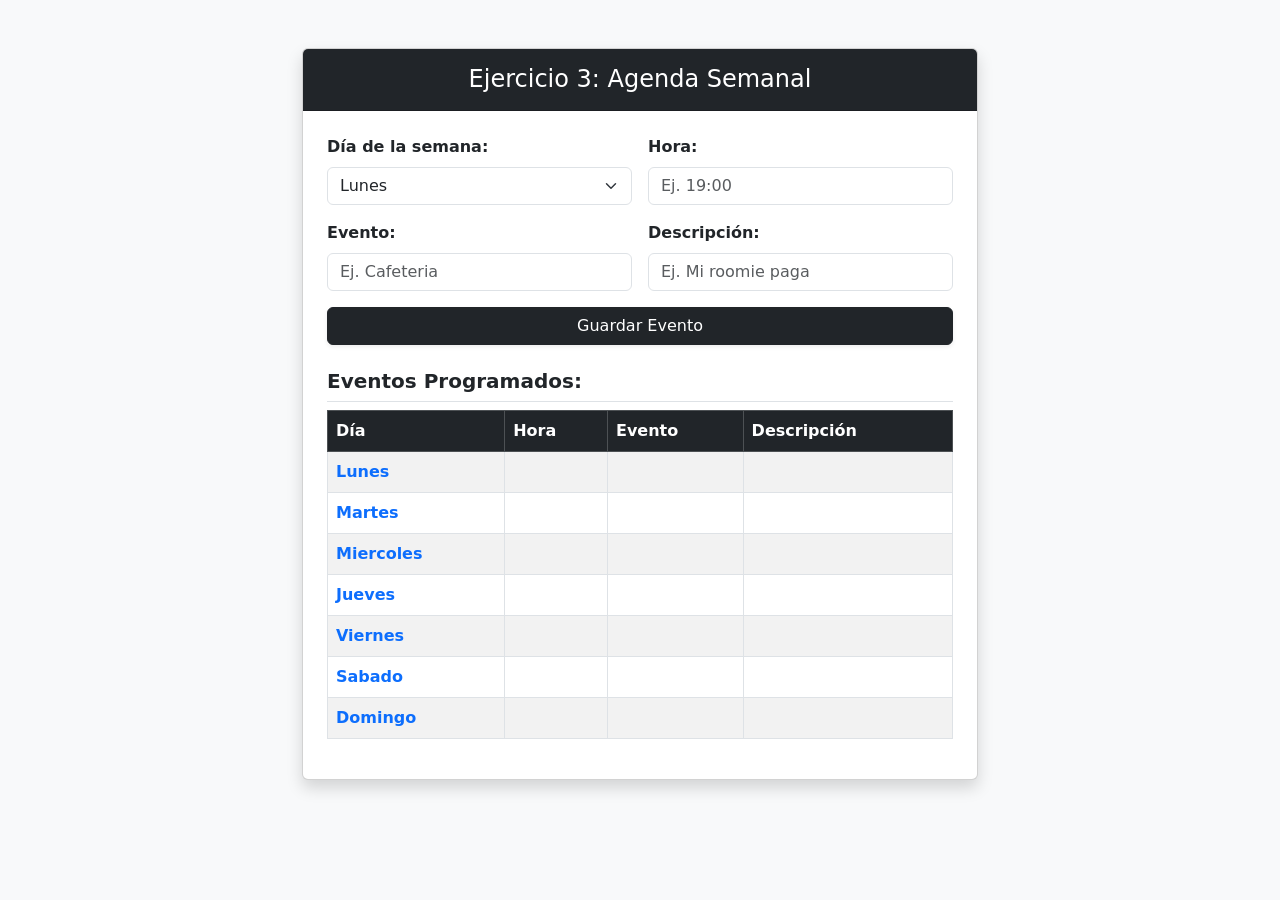
<file: EU3/ejercicio3.html>
<!DOCTYPE html>
<html lang="es">
<head>
    <meta charset="UTF-8">
    <meta name="viewport" content="width=device-width, initial-scale=1.0">
    <title>Ejercicio 3 - Agenda Semanal</title>
    <!-- CDN Bootstrap 5 -->
    <link href="https://cdn.jsdelivr.net/npm/bootstrap@5.3.3/dist/css/bootstrap.min.css" rel="stylesheet">
</head>
<body class="bg-light p-4">

    <div class="container my-4" style="max-width: 700px;">
        <div class="card shadow">
            <div class="card-header bg-dark text-white py-3">
                <h4 class="mb-0 text-center">Ejercicio 3: Agenda Semanal</h4>
            </div>
            <div class="card-body p-4">

                <!-- Formulario de captura -->
                <div class="row g-3 mb-4">
                    <div class="col-md-6">
                        <label class="form-label fw-bold">Día de la semana:</label>
                        <select id="dia" class="form-select">
                            <option value="lunes">Lunes</option>
                            <option value="martes">Martes</option>
                            <option value="miercoles">Miércoles</option>
                            <option value="jueves">Jueves</option>
                            <option value="viernes">Viernes</option>
                            <option value="sabado">Sábado</option>
                            <option value="domingo">Domingo</option>
                        </select>
                    </div>

                    <div class="col-md-6">
                        <label class="form-label fw-bold">Hora:</label>
                        <input type="text" id="hora" class="form-control" placeholder="Ej. 19:00">
                    </div>

                    <div class="col-md-6">
                        <label class="form-label fw-bold">Evento:</label>
                        <input type="text" id="evento" class="form-control" placeholder="Ej. Cafeteria">
                    </div>

                    <div class="col-md-6">
                        <label class="form-label fw-bold">Descripción:</label>
                        <input type="text" id="descripcion" class="form-control" placeholder="Ej. Mi roomie paga">
                    </div>

                    <div class="col-12 mt-3">
                        <button class="btn btn-dark w-100 shadow-sm" onclick="guardarEvento()">
                            Guardar Evento
                        </button>
                    </div>
                </div>

                <h5 class="fw-bold border-bottom pb-2">Eventos Programados:</h5>
                <div class="table-responsive">
                    <table class="table table-bordered table-striped align-middle">
                        <thead class="table-dark">
                            <tr>
                                <th>Día</th>
                                <th>Hora</th>
                                <th>Evento</th>
                                <th>Descripción</th>
                            </tr>
                        </thead>
                        <tbody id="vistaAgenda">
                        </tbody>
                    </table>
                </div>

            </div>
        </div>
    </div>

    <script src="js/funciones.js"></script>
    <script>
        actualizarVista();
    </script>
</body>
</html>
</file>
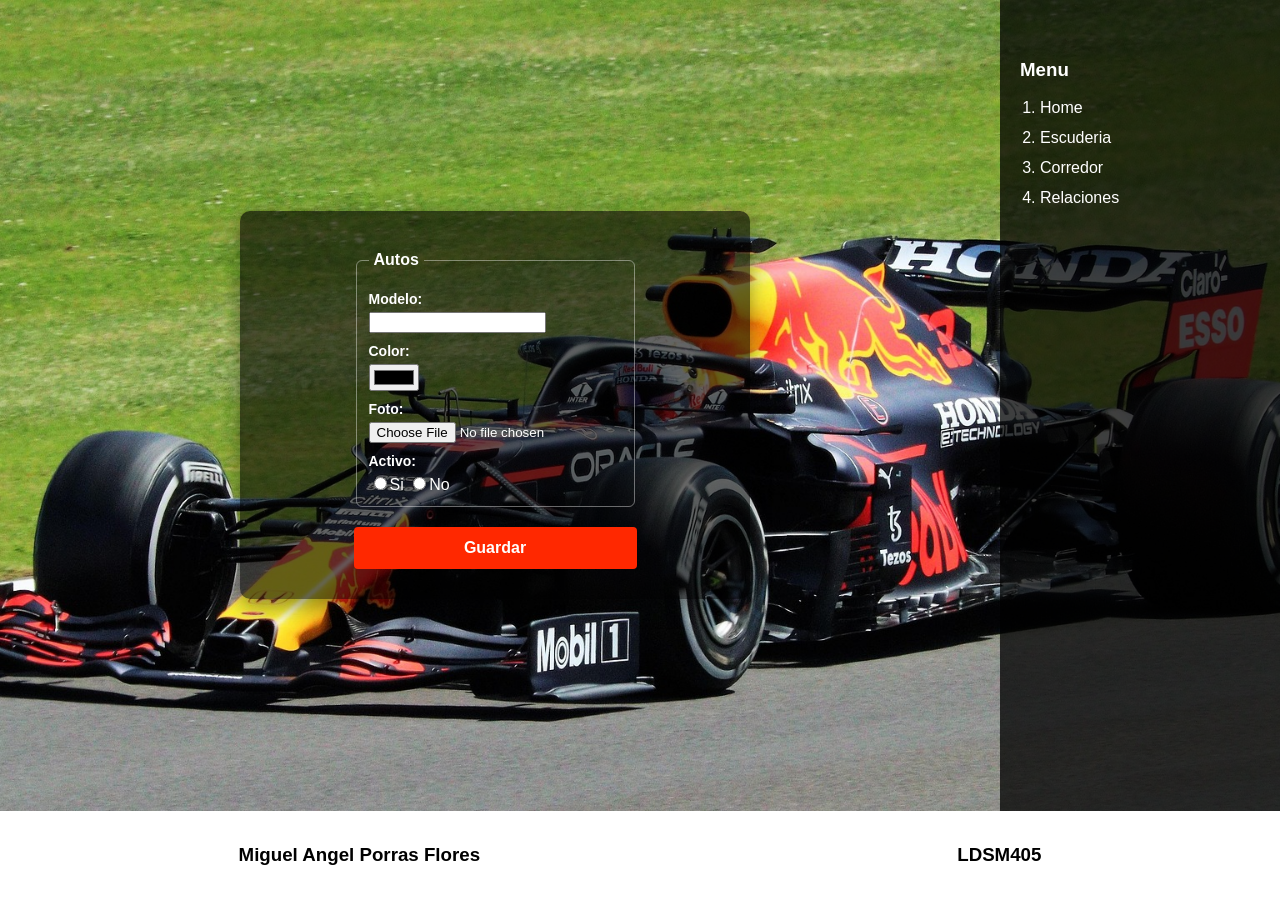
<file: practica_3/autos.html>
<!DOCTYPE html>
<html lang="en">
<head>
    <meta charset="UTF-8">
    <meta name="viewport" content="width=device-width, initial-scale=1.0">
    <title>Autos</title>
    <link rel="stylesheet" href="https://fonts.googleapis.com/css2?family=Material+Symbols+Outlined:opsz,wght,FILL,GRAD@24,400,0,0"/>
    <link rel="stylesheet" href="css/style.css">
</head>
<body>
    <main>
        <section>
            <article>
                <form name="autos_f1" method="post" action="#" enctype="multipart/form-data">
                    <div id="autos">
                        <fieldset>
                            <legend>Autos</legend>
                            <div> 
                                <label>Modelo: </label>
                                <input type="text" id="modelo"/><br>
                            </div>
                            <div>
                                <label>Color:</label>
                                <input type="color" id="color"/>
                            </div>
                            <div>
                                <label>Foto:</label>
                                <input type="file" id="imagen"/><br> 
                            </div>
                            <div>
                                <label>Activo:</label>
                                <input type="radio" name="activo" id="activo" value="Si"/>Si
                                <input type="radio" name="activo" id="activo" value="No"/>No
                            </div>
                        </fieldset>
                    </div>
                    <button id="boton" onclick="autos()">Guardar</button>
                </form>
            </article>
        </section>
        <aside>
            <nav>
                <h3>Menu</h3>
                <ol>
                    <li><a href="home.html" target="_self">Home</a></li>
                    <li><a href="escuderia.html" target="_self">Escuderia</a></li>
                    <li><a href="corredor.html" target="_self">Corredor</a></li>
                    <li><a href="relaciones.html" target="_self">Relaciones</a></li>
                </ol>
            </nav>
        </aside>
    </main>
    <footer>
        <article>
            <nav>
                <h3>Miguel Angel Porras Flores</h3>
            </nav>
        </article>
        <article>
            <h3>LDSM405</h3>
        </article>
    </footer>
    <script src="funcionalidades.js"></script>
</body>
</html>
</file>
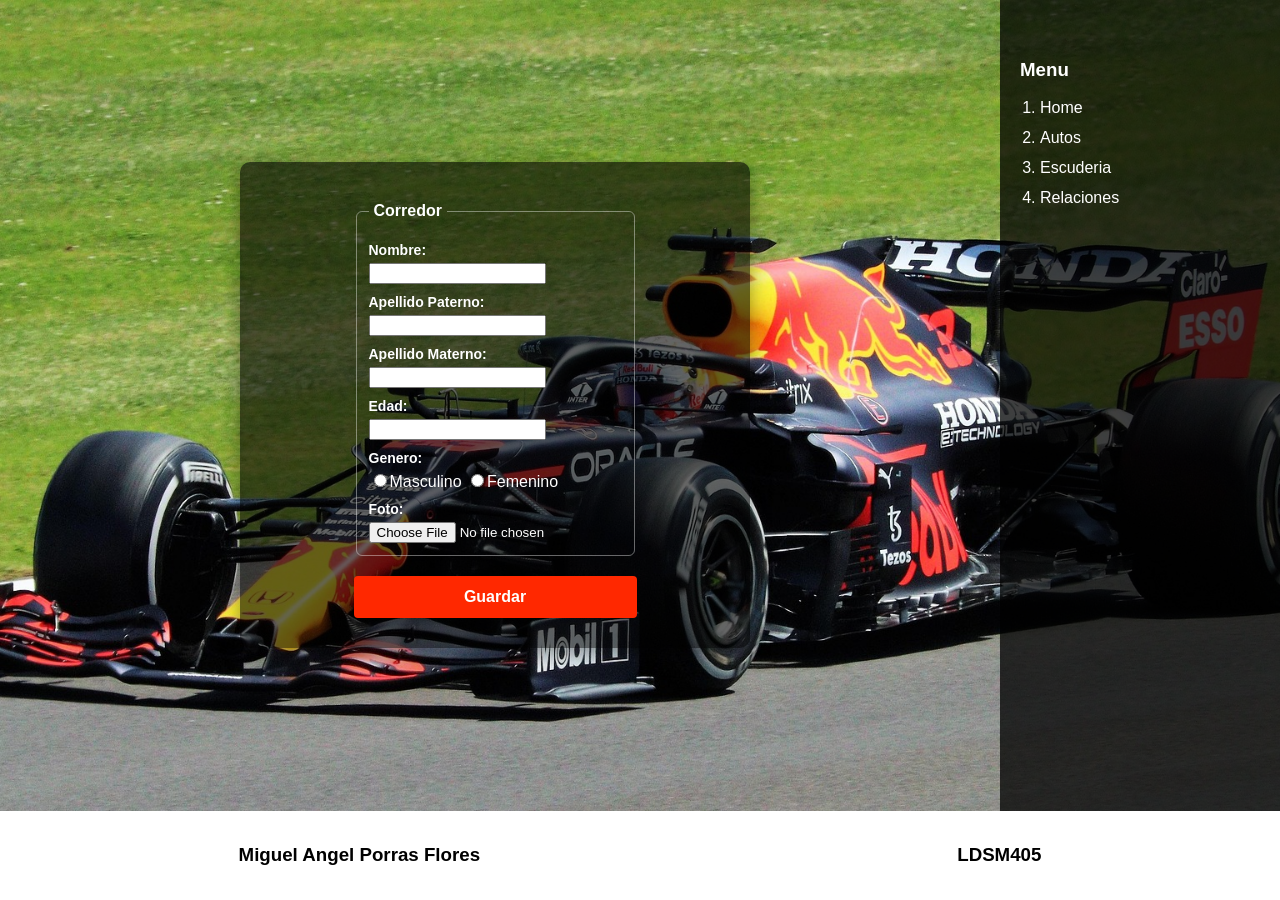
<file: practica_3/corredor.html>
<!DOCTYPE html>
<html lang="en">
<head>
    <meta charset="UTF-8">
    <meta name="viewport" content="width=device-width, initial-scale=1.0">
    <title>Corredor</title>
    <link rel="stylesheet" href="https://fonts.googleapis.com/css2?family=Material+Symbols+Outlined:opsz,wght,FILL,GRAD@24,400,0,0"/>
    <link rel="stylesheet" href="css/style.css">
</head>
<body>
    <main>
        <section>
            <article>
                <form name="corredor_f1" method="post" action="#" enctype="multipart/form-data">
                    <div id="corredor">
                        <fieldset>
                            <legend>Corredor</legend>
                            <div> 
                                <label>Nombre: </label>
                                <input type="text" id="nombre"/>
                            </div>
                            <div>
                                <label>Apellido Paterno:</label>
                                <input type="text" id="a_paterno"/>
                            </div>
                            <div>
                                <label>Apellido Materno:</label>
                                <input type="text" id="a_materno"/>
                            </div>
                            <div>
                                <label>Edad:</label>
                                <input type="number" id="edad"/>
                            </div>
                            <div>
                                <label>Genero:</label>
                                <input type="radio" name="genero" id="genero" value="Masculino"/>Masculino
                                <input type="radio" name="genero" id="genero" value="Femenino"/>Femenino
                            </div>
                            <div>
                                <label>Foto:</label>
                                <input type="file" id="imagen"/><br> 
                            </div>
                        </fieldset>
                    </div>
                    <button id="boton" onclick="corredor()">Guardar</button>
                </form>
            </article>
        </section>
        <aside>
            <nav>
                <h3>Menu</h3>
                <ol>
                    <li><a href="home.html" target="_self">Home</a></li>
                    <li><a href="autos.html" target="_self">Autos</a></li>
                    <li><a href="escuderia.html" target="_self">Escuderia</a></li>
                    <li><a href="relaciones.html" target="_self">Relaciones</a></li>
                </ol>
            </nav>
        </aside>
    </main>
    <footer>
        <article>
            <nav>
                <h3>Miguel Angel Porras Flores</h3>
            </nav>
        </article>
        <article>
            <h3>LDSM405</h3>
        </article>
    </footer>
    <script src="funcionalidades.js"></script>
</body>
</html>
</file>
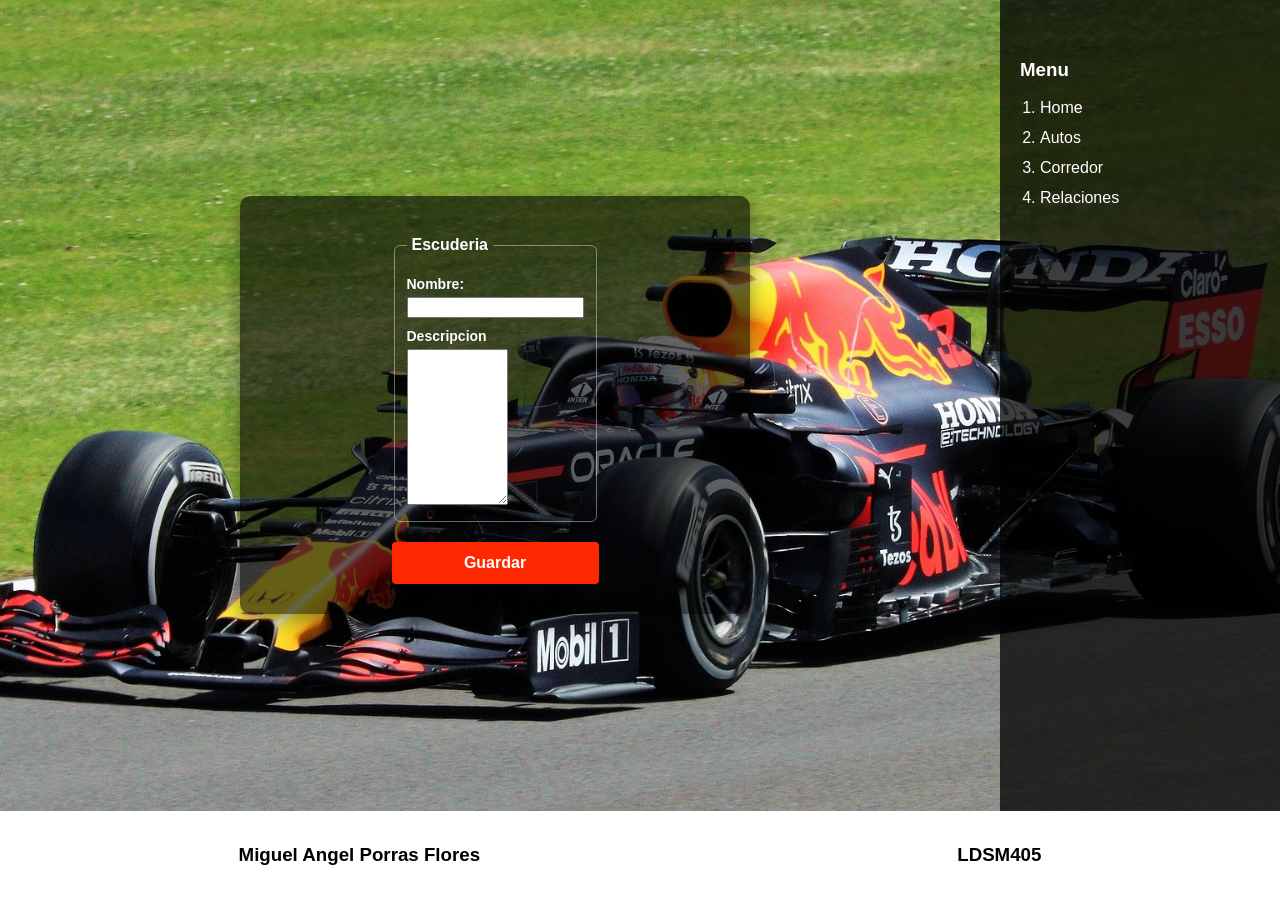
<file: practica_3/escuderia.html>
<!DOCTYPE html>
<html lang="en">
<head>
    <meta charset="UTF-8">
    <meta name="viewport" content="width=device-width, initial-scale=1.0">
    <title>Escuderia</title>
    <link rel="stylesheet" href="https://fonts.googleapis.com/css2?family=Material+Symbols+Outlined:opsz,wght,FILL,GRAD@24,400,0,0"/>
    <link rel="stylesheet" href="css/style.css">
</head>
<body>
    <main>
        <section>
            <article>
                <form name="escuderia_f1" method="post" action="#" enctype="multipart/form-data">
                    <div id="escuderia">
                        <fieldset>
                            <legend>Escuderia</legend>
                            <div> 
                                <label>Nombre: </label>
                                <input type="text" id="nombre"/><br>
                            </div>
                            <div>
                                <label>Descripcion</label>
                                <textarea cols="10" rows="10" id="descripcion"></textarea>
                            </div>
                        </fieldset>
                    </div>
                    <button id="boton" onclick="escuderia()">Guardar</button>
                </form>
            </article>
        </section>
        <aside>
            <nav>
                <h3>Menu</h3>
                <ol>
                    <li><a href="home.html" target="_self">Home</a></li>
                    <li><a href="autos.html" target="_self">Autos</a></li>
                    <li><a href="corredor.html" target="_self">Corredor</a></li>
                    <li><a href="relaciones.html" target="_self">Relaciones</a></li>
                </ol>
            </nav>
        </aside>
    </main>
    <footer>
        <article>
            <nav>
                <h3>Miguel Angel Porras Flores</h3>
            </nav>
        </article>
        <article>
            <h3>LDSM405</h3>
        </article>
    </footer>
    <script src="funcionalidades.js"></script>
</body>
</html>
</file>
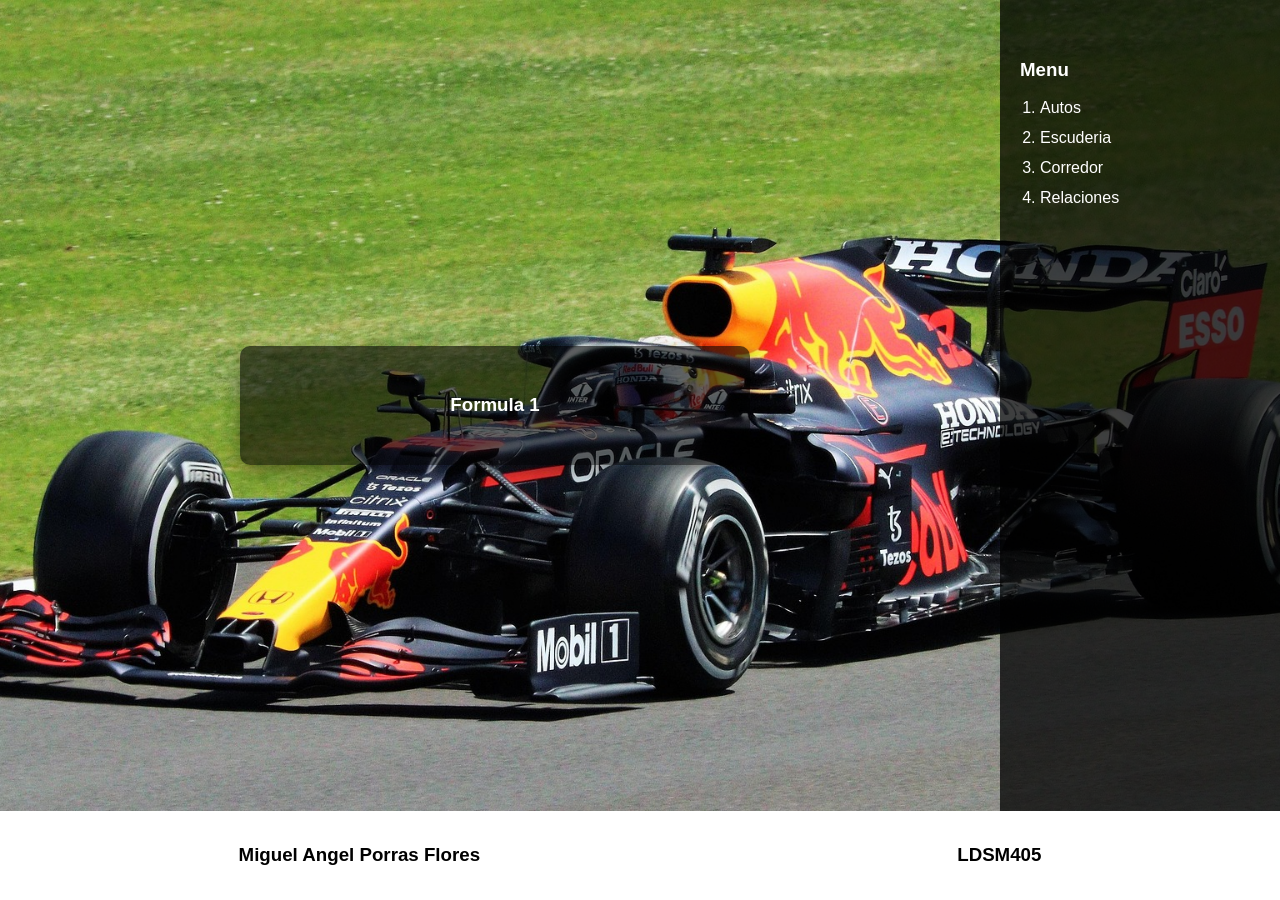
<file: practica_3/home.html>
<!DOCTYPE html>
<html lang="en">
<head>
    <meta charset="UTF-8">
    <meta name="viewport" content="width=device-width, initial-scale=1.0">
    <title>Home</title>
    <link rel="stylesheet" href="https://fonts.googleapis.com/css2?family=Material+Symbols+Outlined:opsz,wght,FILL,GRAD@24,400,0,0"/>
    <link rel="stylesheet" href="css/style.css">
</head>
<body>
    <main>
        <section>
            <article>
                <h1>Formula 1</h1>
            </article>
        </section>
        <aside>
            <nav>
                <h3>Menu</h3>
                <ol>
                    <li><a href="autos.html" target="_self">Autos</a></li>
                    <li><a href="escuderia.html" target="_self">Escuderia</a></li>
                    <li><a href="corredor.html" target="_self">Corredor</a></li>
                    <li><a href="relaciones.html" target="_self">Relaciones</a></li>
                </ol>
            </nav>
        </aside>
    </main>
    <footer>
        <article>
            <nav>
                <h3>Miguel Angel Porras Flores</h3>
            </nav>
        </article>
        <article>
            <h3>LDSM405</h3>
        </article>
    </footer>
    <script src="funcionalidades.js"></script>
</body>
</html>
</file>
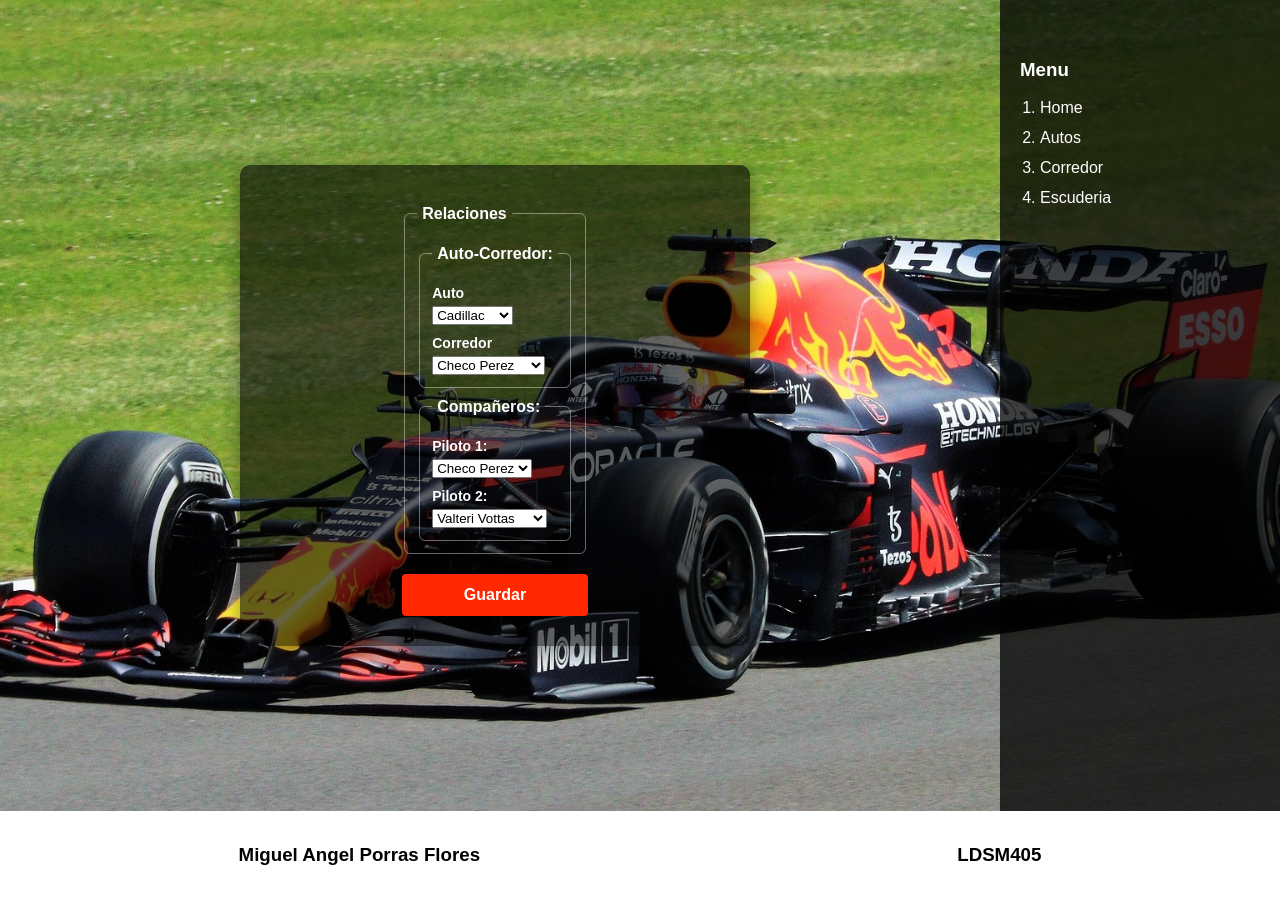
<file: practica_3/relaciones.html>
<!DOCTYPE html>
<html lang="en">
<head>
    <meta charset="UTF-8">
    <meta name="viewport" content="width=device-width, initial-scale=1.0">
    <title>Relaciones</title>
    <link rel="stylesheet" href="https://fonts.googleapis.com/css2?family=Material+Symbols+Outlined:opsz,wght,FILL,GRAD@24,400,0,0"/>
    <link rel="stylesheet" href="css/style.css">
</head>
<body>
    <main>
        <section>
            <article>
                <form name="relaciones_f1" method="post" action="#" enctype="multipart/form-data">
                    <div id="relaciones">
                        <fieldset>
                            <legend>Relaciones</legend>
                                <fieldset>
                                    <legend>Auto-Corredor:</legend>
                                    <div>
                                        <label>Auto</label>
                                        <select id="auto">
                                        <option value="Cadillac">Cadillac</option>
                                        <option value="Mercedes">Mercedes</option>
                                        <option value="Williams">Williams</option>
                                        </select><br>
                                        <label>Corredor</label>
                                        <select id="corredor">
                                        <option value="Checo Perez">Checo Perez</option>
                                        <option value="Lewis Hamilton">Lewis Hamilton</option>
                                        <option value="Carlos Sainz">Carlos Sainz</option>
                                        </select><br>
                                    </div>
                                </fieldset>
                                <fieldset>
                                    <legend>Compañeros:</legend>
                                    <div>
                                        <label>Piloto 1:</label>
                                        <select id="piloto_1">
                                        <option value="Checo Perez">Checo Perez</option>
                                        <Hamilton value="Lewis Hamilton">Hamilton</option>
                                        <option value="Carlos Sainz">Carlos Sainz</option>
                                        </select><br>
                                        <label>Piloto 2:</label>
                                        <select id="piloto_2">
                                        <option value="Valteri Vottas">Valteri Vottas</option>
                                        <option value="Charles Leclerc">Charles Leclerc</option>
                                        <option value="Alex Albon">Alex Albon</option>
                                        </select><br>
                                    </div>
                                </fieldset>
                        </fieldset>
                    </div>
                    <button id="boton" onclick="relaciones()">Guardar</button>
                </form>
            </article>
        </section>
        <aside>
            <nav>
                <h3>Menu</h3>
                <ol>
                    <li><a href="home.html" target="_self">Home</a></li>
                    <li><a href="autos.html" target="_self">Autos</a></li>
                    <li><a href="corredor.html" target="_self">Corredor</a></li>
                    <li><a href="escuderia.html" target="_self">Escuderia</a></li>
                </ol>
            </nav>
        </aside>
    </main>
    <footer>
        <article>
            <nav>
                <h3>Miguel Angel Porras Flores</h3>
            </nav>
        </article>
        <article>
            <h3>LDSM405</h3>
        </article>
    </footer>
    <script src="funcionalidades.js"></script>
</body>
</html>
</file>
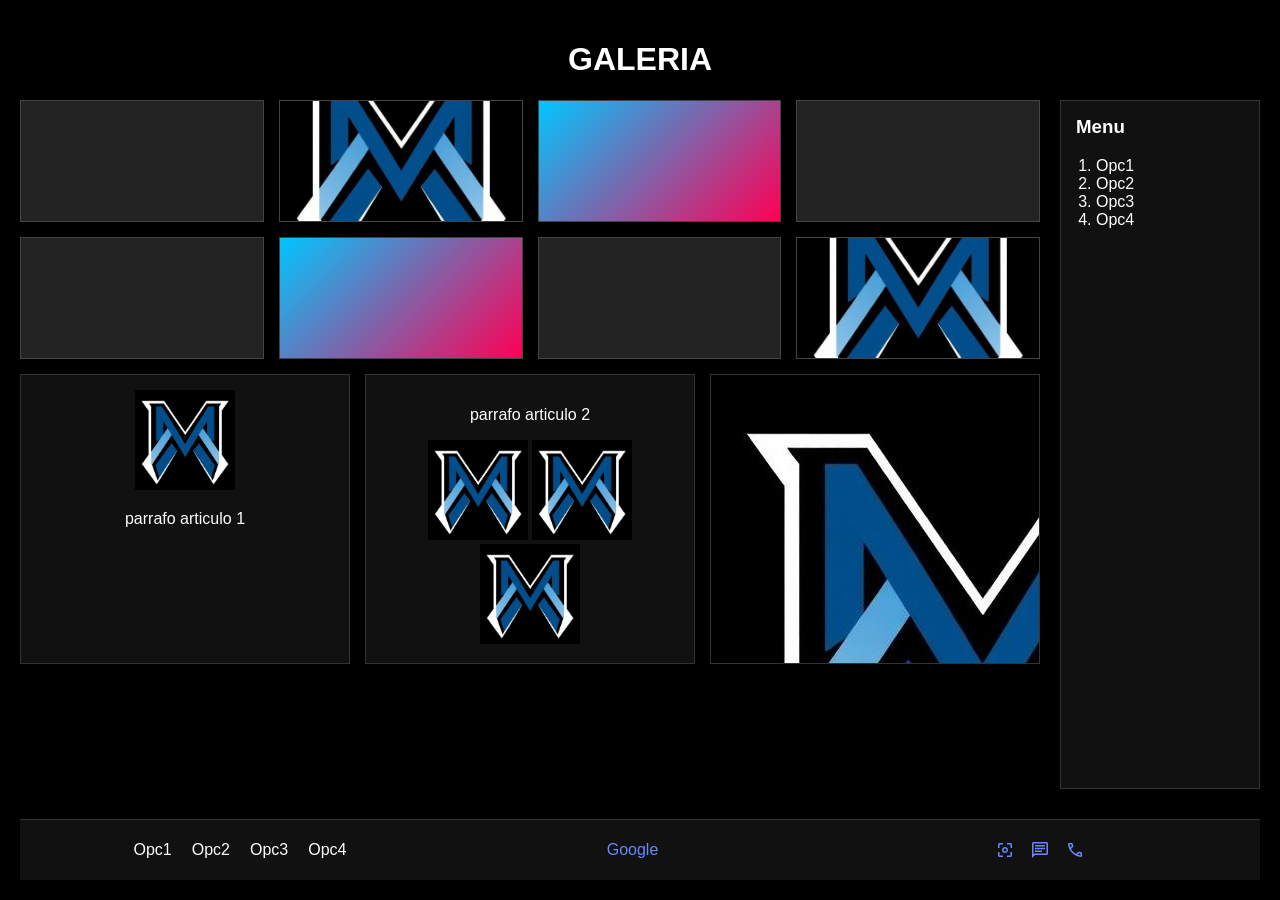
<file: proyecto/practica.html>
<!DOCTYPE html>
<html lang="en">
<head>
    <meta charset="UTF-8">
    <meta name="viewport" content="width=device-width, initial-scale=1.0">
    <title>Galeria</title>
    <link rel="stylesheet" href="https://fonts.googleapis.com/css2?family=Material+Symbols+Outlined:opsz,wght,FILL,GRAD@24,400,0,0"/>
    <link rel="stylesheet" href="style.css">
</head>
<body>
    <h1>GALERIA</h1>
    <main>
        <section id="principal">
            <section id="superior">
                <section class="barra_superior">
                    <article class="iguales">

                    </article>
                    <article class="imagen_f">
                        
                    </article>
                    <article class="degradado">
                        
                    </article>
                    <article class="iguales">
                        
                    </article>
                </section>
                <section class="barra_inferior">
                    <article class="iguales">
                        
                    </article>
                    <article class="degradado">
                        
                    </article>
                    <article class="iguales">
                        
                    </article>
                    <article class="imagen_f">
                        
                    </article>
                </section>
            </section>
            <section id="inferior">
                <article>
                    <img src="img/logo.jpeg" width="100" height="100" alt="Imagen Logotipo de Marca" title="logotipo"/><p>parrafo articulo 1</p>
                </article>
                <article>
                    <p>parrafo articulo 2</p>
                    <img src="img/logo.jpeg" width="100" height="100" alt="Imagen Logotipo de Marca" title="logotipo"/>
                    <img src="img/logo.jpeg" width="100" height="100" alt="Imagen Logotipo de Marca" title="logotipo"/>
                    <img src="img/logo.jpeg" width="100" height="100" alt="Imagen Logotipo de Marca" title="logotipo"/>
                </article>
                <article class="imagen_f">
                    
                </article>
            </section>
        </section>
        <aside>
            <nav>
                <h3>Menu</h3>
                <ol>
                    <li>Opc1</li>
                    <li>Opc2</li>
                    <li>Opc3</li>
                    <li>Opc4</li>
                </ol>
            </nav>
        </aside>
    </main>
    <footer>
        <article>
            <nav>
                <ul>
                    <li>Opc1</li>
                    <li>Opc2</li>
                    <li>Opc3</li>
                    <li>Opc4</li>
                </ul>
            </nav>
        </article>
        <article>
            <a href="https://www.google.com/?zx=1790260747545">Google</a><br>
        </article>
        <article>
            <span class="material-symbols-outlined">
                center_focus_weak
            </span>
            <span class="material-symbols-outlined">
                chat
            </span>
            <span class="material-symbols-outlined">
                call
            </span>
        </article>
    </footer>
</body>
</html>
</file>
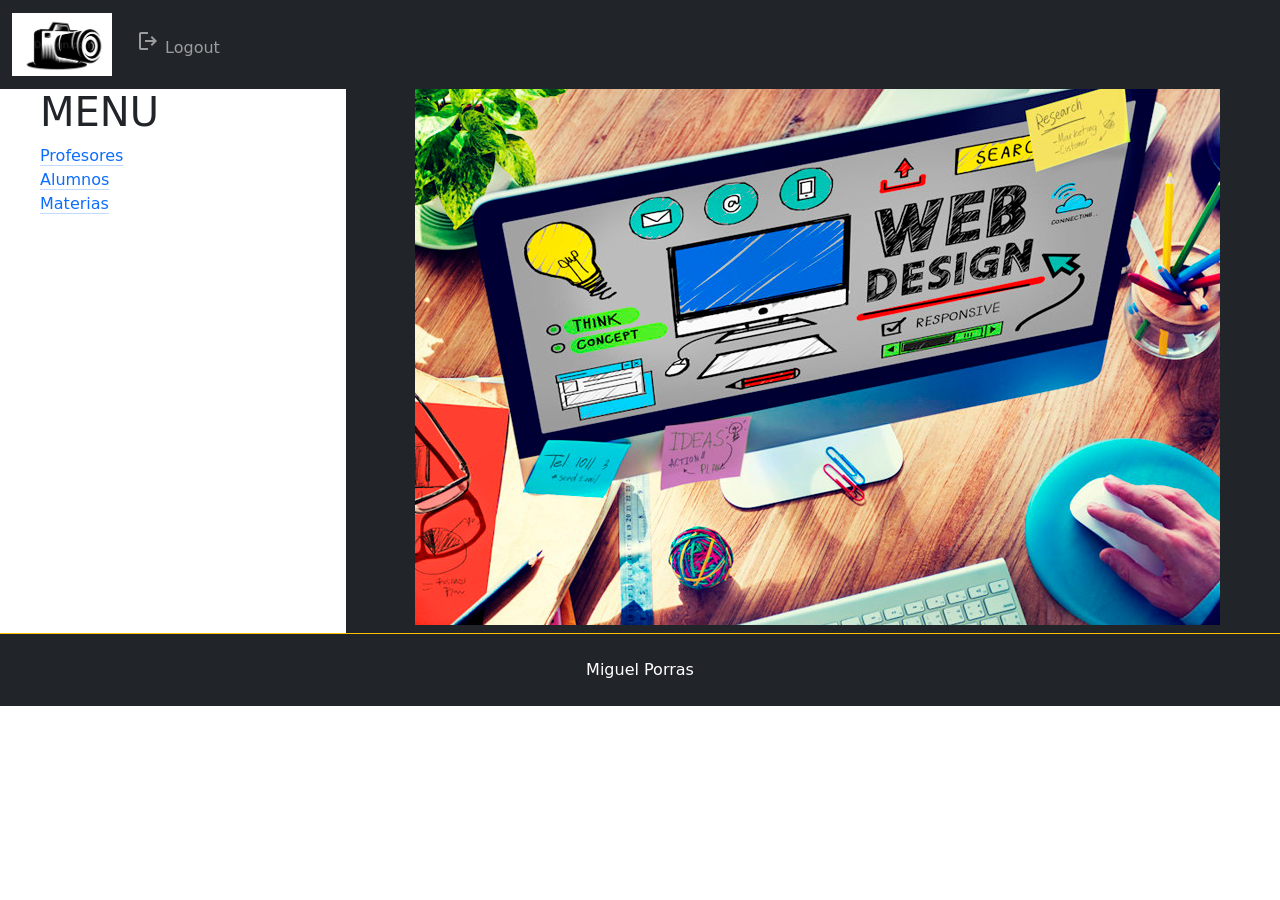
<file: P3/P3/indexAdmin.html>
<!DOCTYPE html>
<html lang="en">
<head>
    <meta charset="UTF-8">
    <meta http-equiv="X-UA-Compatible" content="IE=edge">
    <meta name="viewport" content="width=device-width, initial-scale=1.0">
    
    <!-- Latest compiled and minified CSS -->
    <link href="https://cdn.jsdelivr.net/npm/bootstrap@5.3.8/dist/css/bootstrap.min.css" rel="stylesheet">

    <!-- Latest compiled JavaScript -->
    <script src="https://cdn.jsdelivr.net/npm/bootstrap@5.3.8/dist/js/bootstrap.bundle.min.js"></script>

        <!--icono-->
    <link rel="stylesheet" href="https://fonts.googleapis.com/css2?family=Material+Symbols+Outlined:opsz,wght,FILL,GRAD@24,400,0,0" />
    <title>CRUD Bootstrap</title>
</head>
<body>
    
    <header class="container-fluid">
        <nav class="navbar navbar-expand-sm bg-dark navbar-dark fixed-top">
            <div class="container-fluid">
                <a class="navbar-brand" href="#"><img src="img/Camara.png" width="100" height="100" class="img-fluid"></a>
                <button class="navbar-toggler" type="button" data-bs-toggle="collapse" data-bs-target="#collapsibleNavbar">
                <span class="navbar-toggler-icon"></span>
                </button>
                <div class="collapse navbar-collapse" id="collapsibleNavbar">
                   <ul class="navbar-nav">
                        <li class="nav-item">
                            <a class="nav-link" href="index.html"><span class="material-symbols-outlined">
                                logout
                                </span> Logout</a></li>
                    </ul>
                </div>
                
            </div>
        </nav>
    </header>
    <main class="container-fluid row" style="margin-top:80px; margin-left: 20px;">
        <aside class="col-sm-3 bg-white p-2">
            <h1>MENU </h1>
            <nav class="navbar-nav">
                <ol class="navbar-nav">
                    <li class="nav-item"><a class="link-primary link-offset-2 link-underline-opacity-25 link-underline-opacity-100-hover" href="indexProfesor.html">Profesores</a></li>
                    <li class="nav-item"><a class="link-primary link-offset-2 link-underline-opacity-25 link-underline-opacity-100-hover" href="#">Alumnos</a></li>
                    <li class="nav-item"><a class="link-primary link-offset-2 link-underline-opacity-25 link-underline-opacity-100-hover" href="#">Materias</a></li>
                </ol>
            </nav>
        </aside>
        <section class="col-sm-9 bg-dark p-2">
            <img src="img/img_home.jpg" class="mx-auto d-block flex-fluid"/>
        </section>
    </main>
    <footer class="p-4 bg-dark text-white text-center border-warning border-top">
        Miguel Porras
    </footer>
    
</body>
</html>
</file>
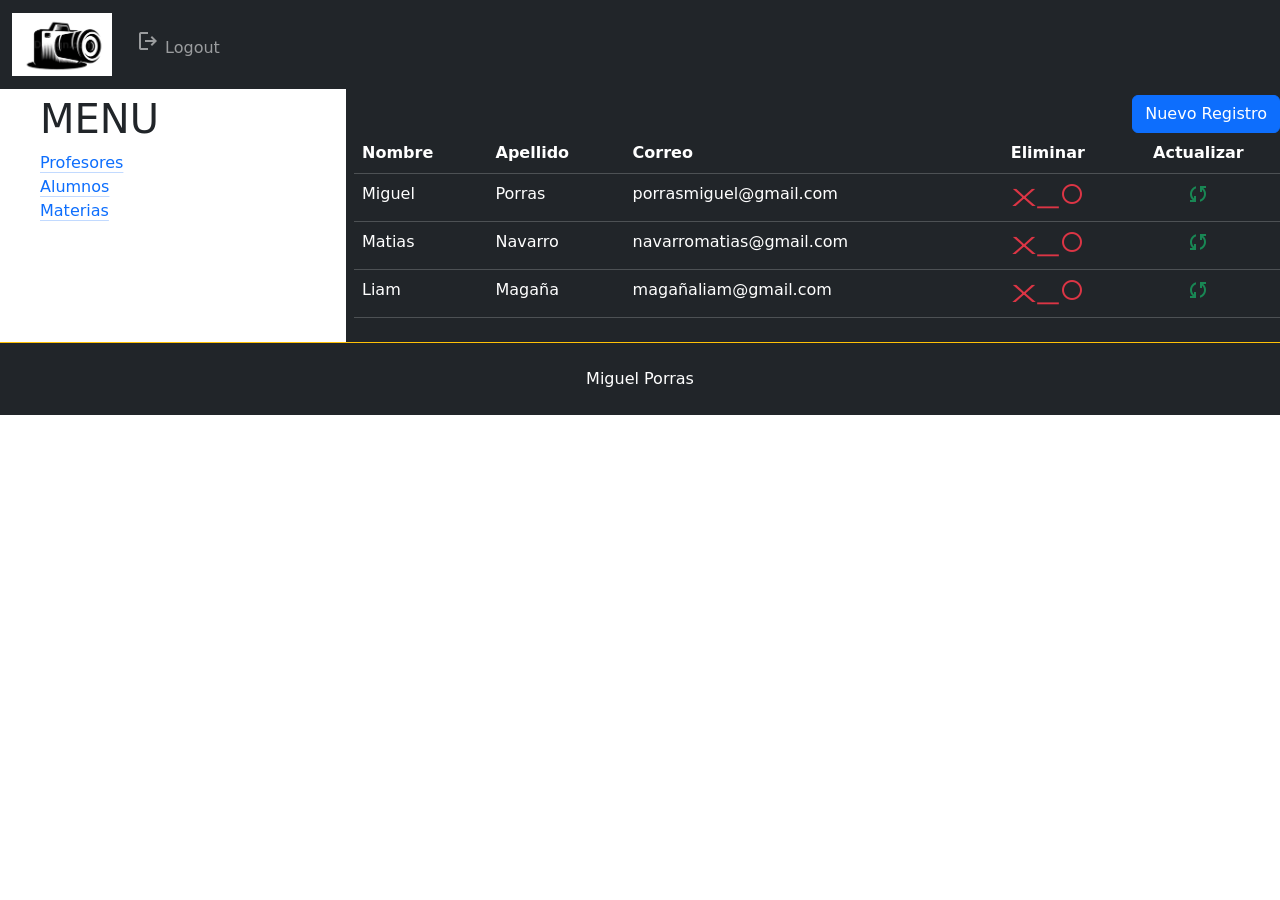
<file: P3/P3/indexProfesor.html>
<!DOCTYPE html>
<html lang="en">
<head>
    <meta charset="UTF-8">
    <meta http-equiv="X-UA-Compatible" content="IE=edge">
    <meta name="viewport" content="width=device-width, initial-scale=1.0">
    
    <!-- Latest compiled and minified CSS -->
    <link href="https://cdn.jsdelivr.net/npm/bootstrap@5.3.8/dist/css/bootstrap.min.css" rel="stylesheet">

    <!-- Latest compiled JavaScript -->
    <script src="https://cdn.jsdelivr.net/npm/bootstrap@5.3.8/dist/js/bootstrap.bundle.min.js"></script>

    <!--icono-->
    <link rel="stylesheet" href="https://fonts.googleapis.com/css2?family=Material+Symbols+Outlined:opsz,wght,FILL,GRAD@24,400,0,0" />

    <title>CRUD Bootstrap</title>
</head>
<body>
    
    <header class="container-fluid">
        <nav class="navbar navbar-expand-sm bg-dark navbar-dark fixed-top">
            <div class="container-fluid">
                <a class="navbar-brand" href="indexAdmin.html"><img src="img/Camara.png" width="100" height="100" class="img-fluid"></a>
                <button class="navbar-toggler" type="button" data-bs-toggle="collapse" data-bs-target="#collapsibleNavbar">
                <span class="navbar-toggler-icon"></span>
                </button>
                <div class="collapse navbar-collapse" id="collapsibleNavbar">
                   <ul class="navbar-nav">
                        <li class="nav-item">
                            <a class="nav-link" href="index.html"><span class="material-symbols-outlined">                           logout
                                </span> Logout</a></li>
                    </ul>
                </div>
                
            </div>
        </nav>
    </header>
    <main class="container-fluid row" style="margin-top:87px; margin-left: 20px;">
        <aside class="container-fluid col-sm-3 bg-white p-2">
            <h1>MENU</h1>
            <nav class="navbar-nav">
                <ol class="navbar-nav">
                    <li class="nav-item"><a class="link-primary link-offset-2 link-underline-opacity-25 link-underline-opacity-100-hover" href="indexProfesor.html">Profesores</a></li>
                    <li class="nav-item"><a class="link-primary link-offset-2 link-underline-opacity-25 link-underline-opacity-100-hover" href="#">Alumnos</a></li>
                    <li class="nav-item"><a class="link-primary link-offset-2 link-underline-opacity-25 link-underline-opacity-100-hover" href="#">Materias</a></li>
                </ol>
            </nav>
        </aside>
        <section class=" container-fluid col-sm-9 bg-dark p-2">
            <article id="nuevoRegistro">
                <button type="button" class="btn btn-primary float-end" data-bs-toggle="modal" data-bs-target="#myModalRegistrar">
                    Nuevo Registro
                </button>
            </article>
            <article id="tablaDatos">
                <table class="table table-dark table-hover">
                    <thead>
                    <tr>
                        <th>Nombre</th>
                        <th>Apellido</th>
                        <th>Correo</th>
                        <th class="text-center">Eliminar</th>
                        <th class="text-center">Actualizar</th>
                    </tr>
                    </thead>
                    <tbody>
                    <tr>
                        <td>Miguel</td>
                        <td>Porras</td>
                        <td>porrasmiguel@gmail.com</td>
                        <td class="text-center"><a class="nav-link text-danger" data-bs-toggle="modal" data-bs-target="#myModalBorrar"><span class="material-symbols-outlined">x_circle</span></a></td>
                        <td class="text-center"><a class="nav-link text-success" data-bs-toggle="modal" data-bs-target="#myModalActualizar"><span class="material-symbols-outlined">sync</span></a></td>
                    </tr>
                    <tr>
                        <td>Matias</td>
                        <td>Navarro</td>
                        <td>navarromatias@gmail.com</td>
                        <td class="text-center"><a class="nav-link text-danger" data-bs-toggle="modal" data-bs-target="#myModalBorrar"><span class="material-symbols-outlined">x_circle</span></a></td>
                        <td class="text-center"><a class="nav-link text-success" data-bs-toggle="modal" data-bs-target="#myModalActualizar"><span class="material-symbols-outlined">sync</span></a></td>
                    </tr>
                    <tr>
                        <td>Liam</td>
                        <td>Magaña</td>
                        <td>magañaliam@gmail.com</td>
                        <td class="text-center"><a class="nav-link text-danger" data-bs-toggle="modal" data-bs-target="#myModalBorrar"><span class="material-symbols-outlined">x_circle</span></a></td>
                        <td class="text-center"><a class="nav-link text-success" data-bs-toggle="modal" data-bs-target="#myModalActualzar"><span class="material-symbols-outlined">sync</span></a></td>
                    </tr>
                    </tbody>
                </table>
            </article>
        </section>
    </main>
    <footer class="p-4 bg-dark text-white text-center border-warning border-top">
        Miguel Porras
    </footer>
    <!-- The Modal -->
        <div class="modal" id="myModalRegistrar">
        <div class="modal-dialog">
            <div class="modal-content">

            <!-- Modal Header -->
            <div class="modal-header">
                <h4 class="modal-title">Registrar Profesor</h4>
                <button type="button" class="btn-close" data-bs-dismiss="modal"></button>
            </div>

            <!-- Modal body -->
            <div class="modal-body">
                <form>
                    <div class="mb-3">
                        <label for="nombreContacto" class="form-label">Nombre:</label>
                        <input type="text" class="form-control bg-white text-black border-secondary" id="nombreContacto" placeholder="Tu nombre">
                    </div>
                    <div class="mb-3">
                        <label for="nombreContacto" class="form-label">Apellido:</label>
                        <input type="text" class="form-control bg-white text-black border-secondary" id="nombreContacto" placeholder="Tu apellido">
                    </div>
                    <div class="mb-3">
                        <label for="emailContacto" class="form-label">Correo Electrónico:</label>
                        <input type="email" class="form-control bg-white text-black border-secondary" id="emailContacto" placeholder="correo@ejemplo.com">
                    </div>
                </form>
            </div>

            <!-- Modal footer -->
            <div class="modal-footer">
                <button type="button" class="btn btn-warning" data-bs-dismiss="modal">Registrar</button>
            </div>

            </div>
        </div>
        </div>

        <div class="modal" id="myModalBorrar">
        <div class="modal-dialog">
            <div class="modal-content">

            <!-- Modal Header -->
            <div class="modal-header">
                <h4 class="modal-title">Borrar Profesor</h4>
                <button type="button" class="btn-close" data-bs-dismiss="modal"></button>
            </div>

            <!-- Modal body -->
            <div class="modal-body">
                <div class="alert alert-danger d-flex align-items-center mb-3" role="alert">
                    <span class="material-symbols-outlined me-2 fs-3">error</span>
                    <div>
                        <strong>¡Atención!</strong> ¿Estás seguro de que deseas eliminar este registro? Esta acción no se puede deshacer.
                    </div>
                </div>
            </div>

            <!-- Modal footer -->
            <div class="modal-footer">
                <button type="button" class="btn btn-secondary" data-bs-dismiss="modal">Cancelar</button>
                <button type="button" class="btn btn-danger fw-bold" id="btnConfirmarBorrar" onclick="confirmarEliminacion()">
                    Confirmar y Eliminar
                </button>
            </div>

            </div>
        </div>
        </div>

        <div class="modal" id="myModalActualizar">
        <div class="modal-dialog">
            <div class="modal-content">

            <!-- Modal Header -->
            <div class="modal-header">
                <h4 class="modal-title">Actualizar Profesor</h4>
                <button type="button" class="btn-close" data-bs-dismiss="modal"></button>
            </div>

            <!-- Modal body -->
            <div class="modal-body">
                <form>
                    <div class="mb-3">
                        <label for="nombreContacto" class="form-label">Nombre:</label>
                        <input type="text" class="form-control bg-white text-black border-secondary" id="nombreContacto" value="Miguel">
                    </div>
                    <div class="mb-3">
                        <label for="nombreContacto" class="form-label">Apellido:</label>
                        <input type="text" class="form-control bg-white text-black border-secondary" id="nombreContacto" value="Porras">
                    </div>
                    <div class="mb-3">
                        <label for="emailContacto" class="form-label">Correo Electrónico:</label>
                        <input type="email" class="form-control bg-white text-black border-secondary" id="emailContacto" value="porrasmiguel@gmail.com">
                    </div>
                </form>
            </div>

            <!-- Modal footer -->
            <div class="modal-footer">
                <button type="button" class="btn btn-warning" data-bs-dismiss="modal">Actualizar</button>
            </div>

            </div>
        </div>
        </div>
</body>
</html>
</file>
<file: practica_3/css/style.css>
body {
    background-image: url(../img/randomwinner-max-verstappen-6633948_1920.jpg);
    background-size: cover;
    background-position: center;
    background-repeat: no-repeat;
    color: white;
    display: flex;
    flex-direction: column;
    min-height: 100vh;
    margin: 0;
    align-items: center;
    font-family: sans-serif;
}

main {
    display: flex;
    justify-content: space-between;
    align-items: center; 
    width: 100%;
    flex: 1;
    margin: 0;
}

section {
    flex: 1;
    display: flex;
    justify-content: center;
    background: rgba(0, 0, 0, 0.6);
    padding: 30px;
    border-radius: 10px;
    box-shadow: 0 8px 20px rgba(0, 0, 0, 0.4);
    margin-left: auto; 
    margin-right: 250px;
    max-width: 450px;
}

form {
    display: flex;
    flex-direction: column;
    width: 100%;
    text-align: left;
}

label {
    display: block;
    margin-bottom: 5px;
    margin-top: 10px;
    font-weight: bold;
    font-size: 14px;
}

fieldset {
    border: 1px solid rgba(255, 255, 255, 0.4);
    padding: 12px;
    border-radius: 6px;
    margin-top: 10px;
}

legend {
    font-weight: bold;
    padding: 0 5px;
}

#boton {
    padding: 12px;
    background-color: #FF2800;
    color: white;
    border: none;
    border-radius: 4px;
    font-weight: bold;
    font-size: 16px;
    cursor: pointer;
    transition: background-color 0.3s, transform 0.2s;
    margin-top: 20px;
}

#boton:hover {
    background-color: #cc2000;
    transform: scale(1.02);
}

aside {
    width: 240px;
    background: rgba(0, 0, 0, 0.75);
    padding: 40px 20px;
    text-align: left;
    display: flex;
    flex-direction: column;
    justify-content: flex-start;
    align-self: stretch;
    border-radius: 0;
}

aside h2 {
    margin-top: 0;
    font-size: 18px;
    border-bottom: 1px solid rgba(255, 255, 255, 0.3);
    padding-bottom: 8px;
}

aside ol {
    padding-left: 20px;
    margin: 15px 0 0 0;
}

aside ol li {
    margin: 12px 0;
}

aside ol li a {
    text-decoration: none;
    color: white;
    transition: color 0.2s;
}

aside ol li a:hover {
    color: #FF2800;
    text-decoration: underline;
}

footer {
    background-color: white;
    color: black;
    width: 100%;
    display: flex;
    justify-content: space-around;
    padding: 15px;
    margin-top: auto;
    font-weight: bold;
}
</file>
<file: proyecto/style.css>
body {
    background-color: black;
    font-family: "Roboto Condensed", sans-serif;
    font-optical-sizing: auto;
    font-weight: 100;
    font-style: normal;
    display: flex;
    flex-direction: column;
    min-height: 100vh; /* Ocupa al menos toda la altura de la pantalla */
    margin: 0;
    padding: 20px;
    box-sizing: border-box; /* Para que el padding no afecte el cálculo del alto */
}

main {
    display: flex;
    justify-content: space-between;
    gap: 20px;
    flex: 1; /* Empuja el footer hacia abajo si sobra espacio */
    align-items: stretch; /* Hace que las columnas (contenido y aside) tengan la misma altura */
}

h1{
    color: white;
    text-align: center;
}

p{
    color: white;
}

li{
    color: white;
}

.material-symbols-outlined {
    color: rgb(104, 136, 253);
    font-size: 20px;
    font-weight: bolder;
}

#principal {
    flex: 1;
    display: flex;
    flex-direction: column;
    gap: 15px;
}

#superior {
    display: flex;
    flex-direction: column;
    gap: 15px;
}

.barra_superior, 
.barra_inferior {
    display: flex;
    gap: 15px;
}

.barra_superior article, 
.barra_inferior article {
    flex: 1;
    height: 120px;
    background-color: #222;
    border: 1px solid #444;
    background-size: cover;
    background-position: center;
}

.imagen_f {
    background-image: url('img/logo.jpeg');
}

.degradado {
    background: linear-gradient(135deg, #00c6ff 0%, #ff0055 100%) !important;
}

#inferior {
    display: flex;
    gap: 15px;
}

#inferior article {
    flex: 1;
    background-color: #111;
    padding: 15px;
    border: 1px solid #333;
    text-align: center;
}

aside {
    width: 200px;
    background-color: #111;
    padding: 15px;
    border: 1px solid #333;
    display: flex;
    flex-direction: column;
    box-sizing: border-box;
}

aside h3 {
    color: white;
    margin-top: 0;
}

aside ol {
    padding-left: 20px;
    margin: 0;
}

/* ==========================================
   FOOTER (SECCIONES Y LISTA HORIZONTAL)
   ================================---------- */
footer {
    display: flex;
    justify-content: space-between; /* Esparcidas a lo largo de la pantalla con buena proporción */
    align-items: center;
    background-color: #111;
    padding: 20px;
    margin-top: 30px;
    border-top: 1px solid #333;
}

footer article {
    flex: 1;
    display: flex;
    justify-content: center;
    align-items: center;
    gap: 15px;
}

/* REQUISITO: Lista que está en el footer acomodada en horizontal */
footer nav ul {
    list-style: none;
    padding: 0;
    margin: 0;
    display: flex;
    gap: 20px;
}

footer a {
    color: rgb(104, 136, 253);
    text-decoration: none;
}
</file>
